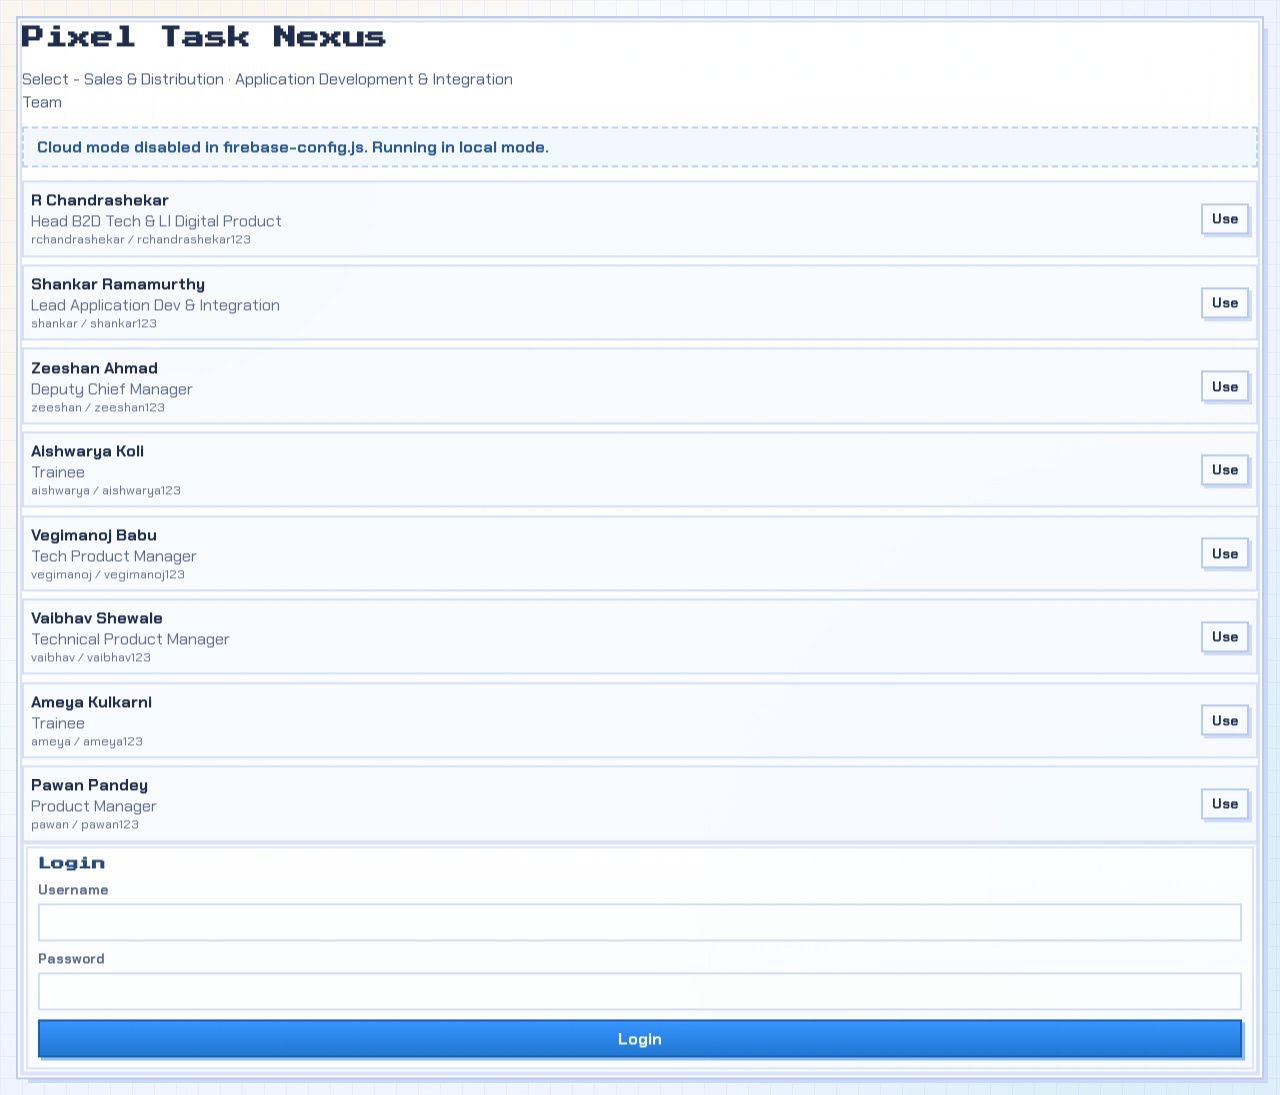
<file: index.html>
<!doctype html>
<html lang="en">

<head>
  <meta charset="UTF-8" />
  <meta http-equiv="refresh" content="0; url=preview.html" />
  <title>Pixel Task Nexus</title>
</head>

<body>
  <p>Redirecting... <a href="preview.html">Click here if not redirected</a></p>
</body>

</html>
</file>
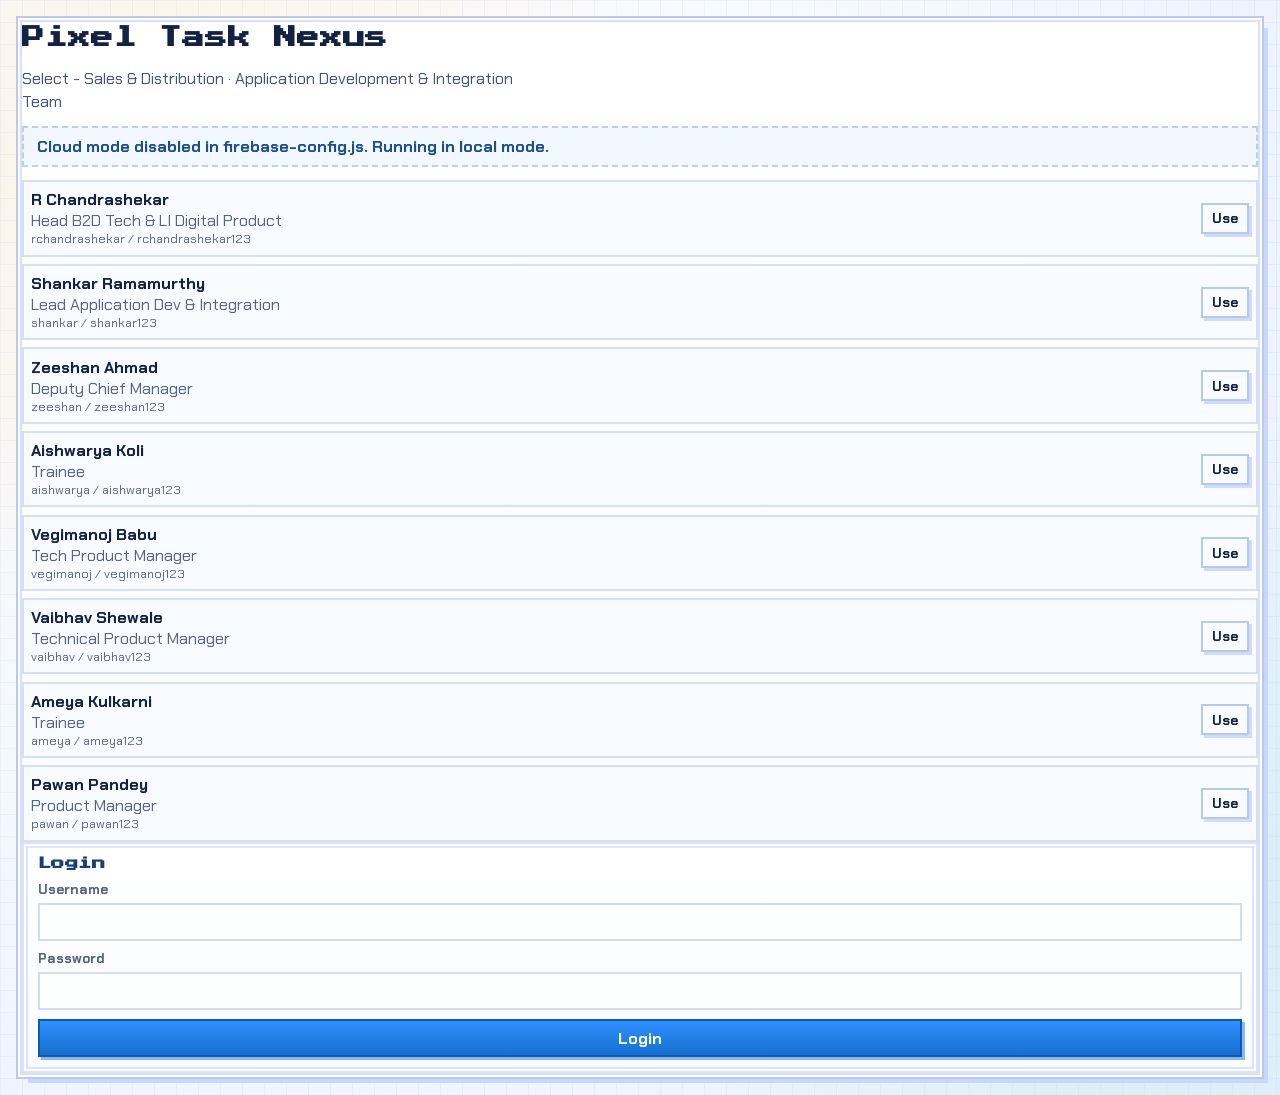
<file: preview.html>
<!doctype html>
<html lang="en">
<head>
  <meta charset="UTF-8"/>
  <meta name="viewport" content="width=device-width, initial-scale=1.0"/>
  <title>Pixel Task Nexus</title>
  <link rel="preconnect" href="https://fonts.googleapis.com"/>
  <link rel="preconnect" href="https://fonts.gstatic.com" crossorigin/>
  <link href="https://fonts.googleapis.com/css2?family=Chakra+Petch:wght@400;500;600;700;800&family=Press+Start+2P&display=swap" rel="stylesheet"/>
  <style>:root {
  --bg: #edf2ff;
  --bg-soft: #f8fbff;
  --bg-panel: #ffffff;
  --ink: #132143;
  --ink-soft: #556186;
  --line: #d6ddf2;
  --accent: #1776d2;
  --accent-deep: #0d4ea8;
  --teal: #1b9687;
  --sun: #d38d1b;
  --rose: #c95467;
  --success: #2e9a65;
  --warning: #d17c14;
  --danger: #c34343;
  --pixel-shadow: 0 0 0 2px #fefefe, 0 0 0 4px #bcc8ec, 8px 8px 0 0 #c9d7fb;
  --pixel-inset: inset 0 0 0 2px #fefefe, inset 0 0 0 4px #dae4ff;
}

* {
  box-sizing: border-box;
}

body {
  margin: 0;
  min-height: 100vh;
  color: var(--ink);
  font-family: "Chakra Petch", sans-serif;
  background:
    linear-gradient(90deg, rgba(180, 200, 240, 0.18) 1px, transparent 1px) 0 0 / 22px 22px,
    linear-gradient(rgba(180, 200, 240, 0.18) 1px, transparent 1px) 0 0 / 22px 22px,
    radial-gradient(circle at 14% 16%, rgba(255, 211, 140, 0.24) 0, rgba(255, 211, 140, 0) 38%),
    radial-gradient(circle at 86% 78%, rgba(135, 220, 201, 0.24) 0, rgba(135, 220, 201, 0) 34%),
    radial-gradient(circle at 25% 20%, #ffffff 0, #f5f9ff 45%, #e8f0ff 100%);
}

.scene-overlay {
  position: fixed;
  inset: 0;
  pointer-events: none;
  z-index: 0;
  overflow: hidden;
}

.orb {
  position: absolute;
  display: block;
  border-radius: 50%;
  filter: blur(2px);
  animation: drift 16s ease-in-out infinite;
}

.orb-a {
  width: 340px;
  height: 340px;
  right: -80px;
  top: -110px;
  background: radial-gradient(circle at 25% 25%, rgba(40, 148, 255, 0.28), rgba(40, 148, 255, 0));
}

.orb-b {
  width: 310px;
  height: 310px;
  left: -90px;
  bottom: -90px;
  background: radial-gradient(circle at 65% 65%, rgba(47, 196, 140, 0.24), rgba(47, 196, 140, 0));
  animation-delay: -4s;
}

.scanline {
  position: absolute;
  inset: 0;
  background: repeating-linear-gradient(
    to bottom,
    rgba(19, 33, 67, 0) 0,
    rgba(19, 33, 67, 0) 4px,
    rgba(19, 33, 67, 0.02) 5px,
    rgba(19, 33, 67, 0) 6px
  );
}

#app {
  position: relative;
  z-index: 1;
  max-width: 1320px;
  margin: 0 auto;
  padding: 1.25rem;
}

h1,
h2,
h3,
h4 {
  margin: 0;
  font-weight: 700;
}

h1,
.panel-title,
.login-title {
  font-family: "Press Start 2P", cursive;
  letter-spacing: 0.04em;
}

p {
  margin: 0;
}

.pixel-panel {
  background: linear-gradient(180deg, #ffffff 0%, #f8fbff 100%);
  border: 2px solid #d6e0fb;
  box-shadow: var(--pixel-shadow);
}

.text-muted {
  color: var(--ink-soft);
}

.screen {
  display: grid;
  gap: 1rem;
}

.app-header {
  display: flex;
  justify-content: space-between;
  align-items: center;
  gap: 1rem;
  padding: 1rem 1.2rem;
  position: sticky;
  top: 0.6rem;
  backdrop-filter: blur(6px);
  z-index: 15;
  background: linear-gradient(90deg, rgba(231, 244, 255, 0.9), rgba(235, 251, 246, 0.9));
}

.header-left {
  display: flex;
  flex-direction: column;
  gap: 0.35rem;
}

.header-title {
  font-size: clamp(0.9rem, 2.6vw, 1.25rem);
}

.header-subtitle {
  color: var(--ink-soft);
  font-size: 0.98rem;
}

.header-right {
  display: flex;
  align-items: center;
  gap: 0.55rem;
  flex-wrap: wrap;
}

.role-chip,
.pill {
  display: inline-flex;
  align-items: center;
  justify-content: center;
  min-height: 30px;
  padding: 0 0.65rem;
  border: 2px solid #d5def8;
  background: #f9fbff;
  font-weight: 700;
  text-transform: uppercase;
  font-size: 0.78rem;
  letter-spacing: 0.03em;
}

.sync-pill {
  border-style: dashed;
}

.sync-pill.online {
  border-color: #9adcb4;
  background: #e9fbf0;
  color: #197042;
}

.sync-pill.local {
  border-color: #cfd9f5;
  background: #f8faff;
  color: #475684;
}

.sync-pill.connecting {
  border-color: #b2d5f7;
  background: #eef7ff;
  color: #175ea6;
}

.sync-pill.error {
  border-color: #f0b4b4;
  background: #fff2f2;
  color: #902d2d;
}

.role-chip.admin {
  border-color: #afcdf8;
  background: #e9f3ff;
  color: #0f4b99;
}

.role-chip.manager {
  border-color: #b7e9d0;
  background: #e7fbf1;
  color: #1f7d4f;
}

.role-chip.member {
  border-color: #d4daf3;
  background: #f5f7ff;
  color: #465079;
}

.stats-grid {
  display: grid;
  grid-template-columns: repeat(6, minmax(0, 1fr));
  gap: 0.9rem;
}

.stat-card {
  padding: 0.95rem;
  display: grid;
  gap: 0.5rem;
  border-top: 4px solid #93b6eb;
}

.stat-card:nth-child(1) {
  border-top-color: #5a96da;
  background: linear-gradient(180deg, #f4f9ff, #ffffff);
}

.stat-card:nth-child(2) {
  border-top-color: #1f9f8f;
  background: linear-gradient(180deg, #f0fcf9, #ffffff);
}

.stat-card:nth-child(3) {
  border-top-color: #d69323;
  background: linear-gradient(180deg, #fff9ef, #ffffff);
}

.stat-card:nth-child(4) {
  border-top-color: #c75c7b;
  background: linear-gradient(180deg, #fff4f8, #ffffff);
}

.stat-clickable {
  cursor: pointer;
  transition: transform 140ms ease, box-shadow 140ms ease, border-color 140ms ease;
}

.stat-clickable:hover {
  transform: translate(-2px, -2px);
  box-shadow: 6px 6px 0 0 #b8caf5;
  border-color: #8aaee8;
}

.stat-clickable:active {
  transform: translate(1px, 1px);
}

.stat-active {
  border-color: #1776d2 !important;
  background: linear-gradient(180deg, #e6f2ff, #f0f7ff) !important;
  box-shadow: 0 0 0 2px #fff, 0 0 0 4px #1776d2, 6px 6px 0 0 #9ec3f0 !important;
}

.stat-active .stat-label {
  color: #0d4ea8;
}

.stat-active .stat-value {
  color: #1776d2;
}

.stat-hint {
  font-size: 0.72rem;
  color: var(--ink-soft);
  font-weight: 600;
  letter-spacing: 0.02em;
}

.stat-active .stat-hint {
  color: #1776d2;
}

.stat-filter-banner {
  display: flex;
  align-items: center;
  gap: 0.6rem;
  padding: 0.5rem 0.9rem;
  border: 2px solid #a8c8f5;
  background: linear-gradient(90deg, #e8f3ff, #f4f9ff);
  color: #1550a0;
  font-size: 0.9rem;
  font-weight: 600;
}

.stat-filter-banner strong {
  color: #0d3d8a;
}

.stat-label {
  text-transform: uppercase;
  letter-spacing: 0.06em;
  color: var(--ink-soft);
  font-weight: 900;
  font-size: 0.78rem;
}

.stat-value {
  font-size: clamp(1.4rem, 4vw, 2rem);
  font-weight: 700;
  line-height: 1;
}

.workspace-grid {
  display: grid;
  grid-template-columns: 2.1fr 1fr;
  gap: 1rem;
  align-items: start;
}

.main-column,
.side-column {
  display: grid;
  gap: 1rem;
}

.panel {
  padding: 1rem;
  display: grid;
  gap: 0.9rem;
  border-left: 6px solid #a9c4f0;
}

.side-column .panel:nth-child(1) {
  border-left-color: #8bc6f2;
}

.side-column .panel:nth-child(2) {
  border-left-color: #9dddc6;
}

.side-column .panel:nth-child(3) {
  border-left-color: #f3ca8e;
}

.panel-title {
  font-size: 0.84rem;
  color: #183e78;
}

.panel-header {
  display: flex;
  align-items: center;
  justify-content: space-between;
  gap: 0.8rem;
}

.panel-subtitle {
  color: var(--ink-soft);
  font-size: 0.92rem;
}

.btn {
  display: inline-flex;
  align-items: center;
  justify-content: center;
  gap: 0.3rem;
  min-height: 36px;
  border: 2px solid #b8c8eb;
  background: #f8fbff;
  color: var(--ink);
  font: inherit;
  font-weight: 700;
  padding: 0.4rem 0.8rem;
  cursor: pointer;
  transition: transform 140ms ease, background 140ms ease, box-shadow 140ms ease;
  box-shadow: 3px 3px 0 0 #cfdbf7;
}

.btn:hover {
  transform: translate(-1px, -1px);
  background: #ecf3ff;
}

.btn:active {
  transform: translate(1px, 1px);
  box-shadow: 1px 1px 0 0 #cfdbf7;
}

.btn.primary {
  background: linear-gradient(180deg, #2f8fff, #1570cf);
  border-color: #0d58b1;
  color: #f7fbff;
  box-shadow: 3px 3px 0 0 #8ab8ec;
}

.btn.primary:hover {
  background: linear-gradient(180deg, #2285f4, #1068c4);
}

.btn.success {
  background: linear-gradient(180deg, #43b77c, #2d9863);
  border-color: #207347;
  color: #f4fff9;
  box-shadow: 3px 3px 0 0 #9edbbb;
}

.btn.warn {
  background: linear-gradient(180deg, #efb241, #d89219);
  border-color: #af6e05;
  color: #fff8ec;
  box-shadow: 3px 3px 0 0 #f0d8aa;
}

.btn.ghost {
  background: #fff;
}

.btn.small {
  min-height: 31px;
  padding: 0.25rem 0.55rem;
  font-size: 0.86rem;
}

.form-grid {
  display: grid;
  grid-template-columns: repeat(2, minmax(0, 1fr));
  gap: 0.75rem;
}

.form-grid .field.full {
  grid-column: 1 / -1;
}

.field {
  display: grid;
  gap: 0.28rem;
}

.field label {
  font-size: 0.84rem;
  color: var(--ink-soft);
  font-weight: 700;
}

input,
select,
textarea {
  width: 100%;
  border: 2px solid #d3dcf2;
  min-height: 38px;
  padding: 0.4rem 0.55rem;
  background: #fdfefe;
  color: var(--ink);
  font: inherit;
}

textarea {
  resize: vertical;
  min-height: 82px;
}

input:focus,
select:focus,
textarea:focus {
  outline: none;
  border-color: #7eace7;
  box-shadow: 0 0 0 3px rgba(23, 118, 210, 0.13);
}

.task-columns {
  display: grid;
  grid-template-columns: repeat(3, minmax(0, 1fr));
  gap: 0.8rem;
}

.column {
  border: 2px solid #d8e0f5;
  background: #f8fbff;
  padding: 0.7rem;
  display: grid;
  gap: 0.6rem;
  min-height: 230px;
  align-content: start;
}

.column:nth-child(1) {
  background: linear-gradient(180deg, #eff7ff, #f8fbff);
}

.column:nth-child(2) {
  background: linear-gradient(180deg, #fff8ee, #fdfefe);
}

.column:nth-child(3) {
  background: linear-gradient(180deg, #f1fbf4, #fdfefe);
}

.column-title {
  display: flex;
  justify-content: space-between;
  align-items: center;
  font-weight: 700;
  color: #1d4c8f;
}

.count-badge {
  min-width: 30px;
  min-height: 30px;
  border: 2px solid #bdd0f7;
  background: #ffffff;
  display: inline-flex;
  align-items: center;
  justify-content: center;
  font-weight: 700;
}

.task-list {
  display: grid;
  gap: 0.55rem;
}

.task-card {
  border: 2px solid #d6def5;
  background: linear-gradient(180deg, #ffffff, #fdfefe);
  padding: 0.6rem;
  display: grid;
  gap: 0.45rem;
  box-shadow: 3px 3px 0 0 #e2e9ff;
  animation: riseIn 300ms ease;
}

.task-card.task-pinned {
  border-color: #9bbce9;
  box-shadow: 3px 3px 0 0 #d8e6ff;
}

.task-card.task-overdue {
  border-color: #e8a7b3;
  box-shadow: 3px 3px 0 0 #f7dce3;
}

.task-head {
  display: flex;
  justify-content: space-between;
  gap: 0.5rem;
  align-items: flex-start;
}

.task-title {
  font-size: 1rem;
  font-weight: 700;
  line-height: 1.2;
}

.meta-row {
  display: flex;
  flex-wrap: wrap;
  gap: 0.35rem;
}

.priority-pill,
.status-pill,
.dependency-pill {
  border: 2px solid #d6dff6;
  padding: 0.14rem 0.42rem;
  font-size: 0.75rem;
  font-weight: 700;
  text-transform: uppercase;
}

.scope-pill {
  border: 2px solid #d5dff5;
  padding: 0.14rem 0.42rem;
  font-size: 0.75rem;
  font-weight: 700;
  text-transform: uppercase;
}

.involvement-pill {
  border-color: #f2d08d;
  color: #8c560f;
  background: #fff8e9;
}

.dependency-none {
  border-color: #ccd8f3;
  color: #4a5a84;
  background: #f4f7ff;
}

.dependency-low {
  border-color: #b9e9d6;
  color: #186f4c;
  background: #effdf5;
}

.dependency-medium {
  border-color: #f6ddaf;
  color: #81530f;
  background: #fff8ea;
}

.dependency-high {
  border-color: #efb3bb;
  color: #8f2838;
  background: #fff3f5;
}

.scope-none {
  border-color: #d5ddf4;
  color: #4b5984;
  background: #f3f6ff;
}

.scope-team {
  border-color: #b8d2f5;
  color: #1a5b9e;
  background: #eef6ff;
}

.scope-external {
  border-color: #efbcc7;
  color: #93314a;
  background: #fff3f7;
}

.priority-high {
  border-color: #f4c9c9;
  color: #9d2e2e;
  background: #fff4f4;
}

.priority-medium {
  border-color: #f7e2bf;
  color: #8b590f;
  background: #fff9ef;
}

.priority-low {
  border-color: #c9f0dd;
  color: #1a7a4a;
  background: #f0fff6;
}

.status-bucket {
  background: #edf4ff;
  border-color: #c4dbff;
  color: #1856a0;
}

.status-in_progress {
  background: #eef8ff;
  border-color: #bbdbff;
  color: #1766be;
}

.status-blocked {
  background: #fff6ec;
  border-color: #ffd9a3;
  color: #9b610b;
}

.status-done {
  background: #f1fff4;
  border-color: #bbe9c8;
  color: #177448;
}

.status-overdue {
  background: #fff2f5;
  border-color: #f2b7c4;
  color: #9a2f49;
}

.task-description {
  color: var(--ink-soft);
  line-height: 1.45;
  font-size: 0.94rem;
}

.task-ref-link {
  color: #0f63b8;
  text-decoration: underline;
  font-weight: 700;
  overflow-wrap: anywhere;
}

.task-footer {
  display: flex;
  align-items: center;
  justify-content: space-between;
  gap: 0.45rem;
  flex-wrap: wrap;
  border-top: 1px dashed #dce5fb;
  padding-top: 0.45rem;
}

.halt-note {
  border: 2px dashed #f0c98b;
  background: #fff9ef;
  color: #8b5a10;
  padding: 0.35rem 0.5rem;
  font-weight: 700;
  font-size: 0.84rem;
}

.halt-note-inline {
  font-size: 0.84rem;
}

.task-actions {
  display: flex;
  flex-wrap: wrap;
  gap: 0.35rem;
}

.bucket-grid {
  display: grid;
  grid-template-columns: repeat(2, minmax(0, 1fr));
  gap: 0.65rem;
}

.inbox-list,
.activity-list,
.user-list,
.comments {
  display: grid;
  gap: 0.55rem;
}

.notice,
.activity-item,
.user-row,
.comment-row {
  border: 2px solid #d6def4;
  background: #fdfefe;
  padding: 0.55rem;
  box-shadow: 2px 2px 0 0 #e4e9fb;
}

.involvement-row {
  border-left: 5px solid #ebcc93;
  background: linear-gradient(180deg, #fffdf7, #ffffff);
}

.involvement-work {
  color: #34466e;
}

.notice.unread {
  border-color: #9cc0f5;
  background: #eef5ff;
}

.notice-head,
.row-top {
  display: flex;
  align-items: center;
  justify-content: space-between;
  gap: 0.5rem;
  flex-wrap: wrap;
}

.activity-item {
  color: #34446f;
  font-size: 0.94rem;
}

.empty-state {
  border: 2px dashed #ccd9f7;
  background: #f8fbff;
  padding: 0.85rem;
  color: #5f6e97;
  text-align: center;
}

.flash {
  border: 2px solid #9ad0f4;
  background: #eef7ff;
  color: #14528e;
  padding: 0.5rem 0.8rem;
  font-weight: 700;
  animation: riseIn 240ms ease;
}

.flash.error {
  border-color: #f0b5b5;
  background: #fff4f4;
  color: #8d2323;
}

.flash.success {
  border-color: #b8e4c9;
  background: #effcf4;
  color: #175f39;
}

.sync-banner {
  border: 2px dashed #bccff0;
  background: #f2f8ff;
  color: #1f4f88;
  padding: 0.5rem 0.8rem;
  font-weight: 700;
}

.sync-banner.error {
  border-color: #edbbbb;
  background: #fff3f3;
  color: #8d2626;
}

.modal-backdrop {
  position: fixed;
  inset: 0;
  background: rgba(9, 22, 46, 0.4);
  display: grid;
  place-items: center;
  z-index: 40;
  padding: 1rem;
}

.modal {
  width: min(760px, 100%);
  max-height: calc(100vh - 2rem);
  overflow: auto;
  background: linear-gradient(180deg, #ffffff, #f8fbff);
  border: 2px solid #d6def4;
  box-shadow: 0 0 0 4px #fff, 0 0 0 8px #bdcbec, 12px 12px 0 0 #9ab1e2;
  padding: 1rem;
  display: grid;
  gap: 0.8rem;
  animation: floatUp 220ms ease;
}



  min-height: calc(100vh - 2.5rem);
  display: grid;
  place-items: center;
}

.login-panel {
  width: min(980px, 100%);
  padding: 1.1rem;
  display: grid;
  grid-template-columns: 1.1fr 1fr;
  gap: 1rem;
}

.login-left {
  display: grid;
  gap: 0.8rem;
  align-content: start;
}

.login-title {
  font-size: clamp(1.05rem, 2.8vw, 1.4rem);
  line-height: 1.45;
}

.login-subtitle {
  color: #3f517f;
  max-width: 52ch;
  line-height: 1.45;
}

.credential-grid {
  display: grid;
  gap: 0.45rem;
}

.credential-row {
  border: 2px solid #d5dff6;
  background: #f8fbff;
  padding: 0.45rem;
  display: flex;
  justify-content: space-between;
  align-items: center;
  gap: 0.45rem;
  flex-wrap: wrap;
}

.login-right {
  border: 2px solid #dbe3f7;
  background: linear-gradient(180deg, #ffffff, #f8fbff);
  padding: 0.85rem;
  display: grid;
  gap: 0.7rem;
  align-content: start;
  box-shadow: var(--pixel-inset);
}

.login-form {
  display: grid;
  gap: 0.6rem;
}

.login-error {
  border: 2px solid #f2b7b7;
  background: #fff3f3;
  color: #8f2a2a;
  padding: 0.45rem 0.55rem;
  font-size: 0.9rem;
}

.footer-note {
  color: #607096;
  font-size: 0.9rem;
}

.inline-form {
  display: grid;
  gap: 0.5rem;
}

.inline-actions {
  display: flex;
  flex-wrap: wrap;
  gap: 0.4rem;
}

.checkbox-row {
  display: inline-flex;
  align-items: center;
  gap: 0.35rem;
  border: 2px solid #d4def4;
  background: #f8fbff;
  padding: 0.25rem 0.5rem;
  font-weight: 700;
  color: #374971;
}

.split {
  display: grid;
  grid-template-columns: 1fr auto;
  gap: 0.45rem;
}

.split-even {
  grid-template-columns: repeat(2, minmax(0, 1fr));
}

.form-centered {
  width: min(960px, calc(100% - 1.5rem));
  margin-inline: auto;
  justify-self: center;
  transform: translateX(-2px);
}

.animate-rise {
  animation: riseIn 320ms ease;
}

@keyframes riseIn {
  0% {
    opacity: 0;
    transform: translateY(8px);
  }
  100% {
    opacity: 1;
    transform: translateY(0);
  }
}

@keyframes floatUp {
  0% {
    opacity: 0;
    transform: translateY(12px) scale(0.98);
  }
  100% {
    opacity: 1;
    transform: translateY(0) scale(1);
  }
}

@keyframes drift {
  0%,
  100% {
    transform: translate(0, 0) scale(1);
  }
  50% {
    transform: translate(16px, -18px) scale(1.04);
  }
}

@media (max-width: 1100px) {
  .stats-grid {
    grid-template-columns: repeat(3, minmax(0, 1fr));
  }

  .workspace-grid {
    grid-template-columns: 1fr;
  }

  .bucket-grid {
    grid-template-columns: 1fr;
  }
}

@media (max-width: 900px) {
  .task-columns {
    grid-template-columns: 1fr;
  }

  .login-panel {
    grid-template-columns: 1fr;
  }
}

@media (max-width: 640px) {
  #app {
    padding: 0.8rem;
  }

  .app-header {
    position: static;
  }

  .stats-grid {
    grid-template-columns: repeat(2, minmax(0, 1fr));
  }

  .form-grid {
    grid-template-columns: 1fr;
  }

  .header-right {
    justify-content: flex-start;
  }

  .btn {
    width: 100%;
  }

  .split {
    grid-template-columns: 1fr;
  }

  .split-even {
    grid-template-columns: 1fr;
  }
}
</style>
</head>
<body>
  <div id="app"></div>
  <script type="module">const cloudSyncEnabled = false;
const firebaseConfig = { apiKey: "", authDomain: "", projectId: "", storageBucket: "", messagingSenderId: "", appId: "" };

const STORAGE_KEY = "pixelTaskNexus::state";
const SESSION_KEY = "pixelTaskNexus::session";
const FLASH_TIMEOUT_MS = 2800;
const CLOUD_COLLECTION = "pixel_task_nexus";
const CLOUD_DOCUMENT = "workspace_main";

const appRoot = document.getElementById("app");

const STATUS_META = {
  bucket: { label: "Bucket", className: "status-bucket" },
  in_progress: { label: "In Progress", className: "status-in_progress" },
  blocked: { label: "Halted", className: "status-blocked" },
  done: { label: "Done", className: "status-done" },
};

const PRIORITY_META = {
  low: { label: "Low", className: "priority-low" },
  medium: { label: "Medium", className: "priority-medium" },
  high: { label: "High", className: "priority-high" },
};

const DEPENDENCY_META = {
  none: { label: "None", className: "dependency-none" },
  low: { label: "Low", className: "dependency-low" },
  medium: { label: "Medium", className: "dependency-medium" },
  high: { label: "High", className: "dependency-high" },
};

const DEPENDENCY_SCOPE_META = {
  none: { label: "None", className: "scope-none" },
  team: { label: "Internal Team", className: "scope-team" },
  external: { label: "External Team/Company", className: "scope-external" },
};

const BOARD_STATUSES = ["in_progress", "blocked", "done"];

const uiState = {
  selectedTaskId: null,
  loginError: "",
  flash: null,
  syncStatus: "local",
  syncMessage: "Local mode active. Configure Firebase to enable cross-device realtime sync.",
  statFilter: null, // null | "all" | "completed" | "my_active" | "unread_nudges"
};

const cloudState = {
  enabled: false,
  ready: false,
  docRef: null,
  setDocFn: null,
  unsubscribe: null,
  writeQueue: Promise.resolve(),
};

let flashTimerId = null;
let state = loadState();

appRoot.addEventListener("click", handleClick);
appRoot.addEventListener("submit", handleSubmit);
window.addEventListener("keydown", (event) => {
  if (event.key === "Escape" && uiState.selectedTaskId) {
    uiState.selectedTaskId = null;
    render();
  }
});
window.addEventListener("beforeunload", () => {
  if (cloudState.unsubscribe) {
    cloudState.unsubscribe();
  }
});

render();
void initCloudSync();

function createSeedState() {
  const now = new Date();
  const iso = now.toISOString();
  const users = [
    {
      id: "u-rchan",
      name: "R Chandrashekar",
      username: "rchandrashekar",
      password: "rchandrashekar123",
      role: "admin",
    },
    {
      id: "u-shankar",
      name: "Shankar Ramamurthy",
      username: "shankar",
      password: "shankar123",
      role: "manager",
    },
    {
      id: "u-zeeshan",
      name: "Zeeshan Ahmad",
      username: "zeeshan",
      password: "zeeshan123",
      role: "member",
    },
    {
      id: "u-aishwarya",
      name: "Aishwarya Koli",
      username: "aishwarya",
      password: "aishwarya123",
      role: "member",
    },
    {
      id: "u-vegimanoj",
      name: "Vegimanoj Babu",
      username: "vegimanoj",
      password: "vegimanoj123",
      role: "member",
    },
    {
      id: "u-vaibhav",
      name: "Vaibhav Shewale",
      username: "vaibhav",
      password: "vaibhav123",
      role: "member",
    },
    {
      id: "u-ameya",
      name: "Ameya Kulkarni",
      username: "ameya",
      password: "ameya123",
      role: "member",
    },
    {
      id: "u-pawan",
      name: "Pawan Pandey",
      username: "pawan",
      password: "pawan123",
      role: "member",
    },
  ];

  const taskA = {
    id: "t-api-integration",
    title: "B2D API Integration for Sales Module",
    description: "Integrate the B2D Tech API with the Select Sales & Distribution module. Ensure all endpoints are tested and documented.",
    priority: "high",
    status: "in_progress",
    createdBy: "u-shankar",
    assignedTo: "u-vaibhav",
    dependencyFactor: "high",
    dependencyScope: "team",
    dependentOn: "u-shankar",
    externalDependencyName: "",
    dependencyNotes: "Needs lead approval on API contract before final integration push.",
    label: "Integration",
    involvement: [
      {
        id: "i-a-1",
        userId: "u-vaibhav",
        stars: 4,
        workSummary: "Leading the API integration design and implementation.",
        updatedAt: pastHours(3),
      },
      {
        id: "i-a-2",
        userId: "u-vaibhav",
        stars: 3,
        workSummary: "Developing endpoint handlers and writing unit tests.",
        updatedAt: pastHours(4),
      },
      {
        id: "i-a-3",
        userId: "u-shankar",
        stars: 2,
        workSummary: "Reviewing API contract and unblocking team queries.",
        updatedAt: pastHours(5),
      },
    ],
    dueDate: dateOffset(4),
    internalEstimate: estimateFromDetails("high", "api integration sales module"),
    comments: [
      {
        id: "c-a-1",
        userId: "u-vaibhav",
        body: "Auth token refresh logic is ready. Awaiting review from Vaibhav.",
        createdAt: pastHours(6),
      },
    ],
    history: [
      {
        id: "h-a-1",
        actorId: "u-shankar",
        message: "Task created and assigned to Vaibhav.",
        createdAt: pastHours(20),
      },
      {
        id: "h-a-2",
        actorId: "u-vaibhav",
        message: "Started work on integration layer.",
        createdAt: pastHours(10),
      },
    ],
    createdAt: pastHours(20),
    updatedAt: pastHours(3),
  };

  const taskB = {
    id: "t-product-roadmap",
    title: "Q2 Product Roadmap Review",
    description: "Consolidate inputs from all product managers and prepare the Q2 roadmap presentation for the Head of Digital.",
    priority: "high",
    status: "in_progress",
    createdBy: "u-shankar",
    assignedTo: "u-vegimanoj",
    dependencyFactor: "medium",
    dependencyScope: "team",
    dependentOn: "u-pawan",
    externalDependencyName: "",
    dependencyNotes: "Waiting on Pawan to submit the PM roadmap inputs before consolidation.",
    label: "Product",
    involvement: [
      {
        id: "i-b-1",
        userId: "u-vegimanoj",
        stars: 4,
        workSummary: "Driving the roadmap consolidation and deck preparation.",
        updatedAt: pastHours(2),
      },
      {
        id: "i-b-2",
        userId: "u-pawan",
        stars: 3,
        workSummary: "Compiling PM input and feature priority list.",
        updatedAt: pastHours(3),
      },
    ],
    dueDate: dateOffset(5),
    internalEstimate: estimateFromDetails("high", "q2 product roadmap review"),
    comments: [
      {
        id: "c-b-1",
        userId: "u-vegimanoj",
        body: "Draft deck is ready. Pawan, please send your section by EOD.",
        createdAt: pastHours(4),
      },
    ],
    history: [
      {
        id: "h-b-1",
        actorId: "u-shankar",
        message: "Task created and assigned to Vegimanoj.",
        createdAt: pastHours(16),
      },
    ],
    createdAt: pastHours(16),
    updatedAt: pastHours(2),
  };

  const taskC = {
    id: "t-compliance-api",
    title: "External Compliance API Validation",
    description: "Validate the LI Digital Product API responses against external compliance standards. Document any deviations for sign-off.",
    priority: "medium",
    status: "blocked",
    createdBy: "u-shankar",
    assignedTo: "u-zeeshan",
    dependencyFactor: "high",
    dependencyScope: "external",
    dependentOn: null,
    externalDependencyName: "LI Digital Compliance Team",
    dependencyNotes: "Blocked on receiving updated compliance checklist from LI Digital.",
    label: "Compliance",
    involvement: [
      {
        id: "i-c-1",
        userId: "u-zeeshan",
        stars: 3,
        workSummary: "Managing compliance validation process and liaising with external team.",
        updatedAt: pastHours(2),
      },
      {
        id: "i-c-2",
        userId: "u-shankar",
        stars: 2,
        workSummary: "Escalating to LI Digital for checklist delivery.",
        updatedAt: pastHours(4),
      },
    ],
    dueDate: dateOffset(6),
    internalEstimate: estimateFromDetails("medium", "compliance api validation"),
    comments: [
      {
        id: "c-c-1",
        userId: "u-zeeshan",
        body: "Sent a follow-up to LI Digital yesterday. Awaiting response.",
        createdAt: pastHours(8),
      },
    ],
    history: [
      {
        id: "h-c-1",
        actorId: "u-shankar",
        message: "Task halted pending external compliance checklist.",
        createdAt: pastHours(8),
      },
    ],
    createdAt: pastHours(24),
    updatedAt: pastHours(4),
  };

  const taskD = {
    id: "t-trainee-onboarding",
    title: "Trainee Onboarding & Dev Environment Setup",
    description: "Set up development environments, access permissions, and onboarding guides for new trainees joining the team.",
    priority: "medium",
    status: "done",
    createdBy: "u-shankar",
    assignedTo: "u-aishwarya",
    dependencyFactor: "low",
    dependencyScope: "team",
    dependentOn: "u-zeeshan",
    externalDependencyName: "",
    dependencyNotes: "Zeeshan to provide system access approvals.",
    label: "Onboarding",
    involvement: [
      {
        id: "i-d-1",
        userId: "u-aishwarya",
        stars: 4,
        workSummary: "Completed all onboarding steps and environment setup for both trainees.",
        updatedAt: pastHours(2),
      },
      {
        id: "i-d-2",
        userId: "u-ameya",
        stars: 2,
        workSummary: "Assisted with documentation and setup validation.",
        updatedAt: pastHours(3),
      },
      {
        id: "i-d-3",
        userId: "u-zeeshan",
        stars: 2,
        workSummary: "Provided access approvals and system credentials.",
        updatedAt: pastHours(4),
      },
    ],
    dueDate: dateOffset(-1),
    internalEstimate: estimateFromDetails("medium", "trainee onboarding setup"),
    comments: [
      {
        id: "c-d-1",
        userId: "u-shankar",
        body: "Great work. Both trainees are set up and ready to contribute.",
        createdAt: pastHours(2),
      },
    ],
    history: [
      {
        id: "h-d-1",
        actorId: "u-aishwarya",
        message: "Task completed. All trainees onboarded successfully.",
        createdAt: pastHours(2),
      },
    ],
    createdAt: pastHours(30),
    updatedAt: pastHours(2),
  };

  const taskE = {
    id: "t-sprint-planning",
    title: "Sprint Planning for Application Integration",
    description: "Plan the next sprint for the application integration team. Break down epics into tasks, estimate effort, and assign ownership.",
    priority: "medium",
    status: "bucket",
    createdBy: "u-shankar",
    assignedTo: null,
    dependencyFactor: "none",
    dependencyScope: "none",
    dependentOn: null,
    externalDependencyName: "",
    dependencyNotes: "",
    label: "Planning",
    involvement: [],
    dueDate: dateOffset(2),
    internalEstimate: estimateFromDetails("medium", "sprint planning application integration"),
    comments: [],
    history: [
      {
        id: "h-e-1",
        actorId: "u-shankar",
        message: "Task added to bucket for team to pick up.",
        createdAt: iso,
      },
    ],
    createdAt: iso,
    updatedAt: iso,
  };

  return {
    version: 8,
    users,
    tasks: [taskA, taskB, taskC, taskD, taskE],
    nudges: [
      {
        id: "n-1",
        taskId: "t-compliance-api",
        fromUserId: "u-shankar",
        toUserId: "u-zeeshan",
        message: "Please share the latest status on the LI Digital response before standup.",
        createdAt: pastHours(1),
        readAt: null,
      },
      {
        id: "n-2",
        taskId: "t-product-roadmap",
        fromUserId: "u-shankar",
        toUserId: "u-pawan",
        message: "Roadmap inputs are due today. Please send your section to Vegimanoj.",
        createdAt: pastHours(2),
        readAt: null,
      },
    ],
  };
}

function loadState() {
  const raw = localStorage.getItem(STORAGE_KEY);
  if (!raw) {
    const seed = createSeedState();
    persistLocalState(seed);
    return seed;
  }

  try {
    const parsed = JSON.parse(raw);
    // Force reseed if data is from an older schema version
    if (!parsed.version || parsed.version < 8) {
      const seed = createSeedState();
      persistLocalState(seed);
      return seed;
    }
    const normalized = sanitizeState(parsed);
    if (!normalized) {
      throw new Error("Invalid state");
    }
    return normalized;
  } catch {
    const seed = createSeedState();
    persistLocalState(seed);
    return seed;
  }
}

function sanitizeState(input) {
  if (!input || !Array.isArray(input.users) || !Array.isArray(input.tasks) || !Array.isArray(input.nudges)) {
    return null;
  }

  const users = input.users
    .filter((user) => user && typeof user.id === "string" && typeof user.username === "string")
    .map((user) => ({
      id: String(user.id),
      name: String(user.name || "Unknown User"),
      username: String(user.username || ""),
      password: String(user.password || ""),
      role: ["admin", "manager", "member"].includes(user.role) ? user.role : "member",
    }));
  const userIdSet = new Set(users.map((user) => user.id));

  const tasks = input.tasks
    .filter((task) => task && typeof task.id === "string")
    .map((task) => {
      const dependencyFactor = normalizeDependencyFactor(task.dependencyFactor);
      let dependencyScope = normalizeDependencyScope(task.dependencyScope);
      const dependentOn = task.dependentOn && userIdSet.has(String(task.dependentOn)) ? String(task.dependentOn) : null;
      const externalDependencyName = normalizeExternalDependencyName(task.externalDependencyName || "");
      const label = String(task.label || "").trim().slice(0, 28);
      const involvementByUser = new Map();
      if (Array.isArray(task.involvement)) {
        task.involvement.forEach((entry) => {
          if (!entry) return;
          const userId = String(entry.userId || "");
          if (!userIdSet.has(userId)) return;
          const stars = normalizeInvolvementStars(entry.stars);
          const workSummary = String(entry.workSummary || entry.work || "").trim().slice(0, 180);
          if (!workSummary) return;
          const updatedAt = String(entry.updatedAt || new Date().toISOString());
          const nextEntry = {
            id: typeof entry.id === "string" ? String(entry.id) : `involvement-${task.id}-${userId}`,
            userId,
            stars,
            workSummary,
            updatedAt,
          };
          const previous = involvementByUser.get(userId);
          const nextTime = Number.isFinite(new Date(updatedAt).getTime()) ? new Date(updatedAt).getTime() : 0;
          const previousTime =
            previous && Number.isFinite(new Date(previous.updatedAt).getTime()) ? new Date(previous.updatedAt).getTime() : 0;
          if (!previous || nextTime >= previousTime) {
            involvementByUser.set(userId, nextEntry);
          }
        });
      }
      const involvement = [...involvementByUser.values()];

      if (dependencyFactor !== "none" && dependencyScope === "none") {
        if (dependentOn) {
          dependencyScope = "team";
        } else if (externalDependencyName) {
          dependencyScope = "external";
        }
      }

      const resolvedDependentOn = dependencyFactor === "none" ? null : dependentOn;
      const resolvedExternalDependencyName = dependencyFactor === "none" ? "" : externalDependencyName;
      const resolvedDependencyScope = dependencyFactor === "none" ? "none" : dependencyScope;

      return {
        id: String(task.id),
        title: String(task.title || "Untitled Task"),
        description: String(task.description || ""),
        priority: PRIORITY_META[task.priority] ? task.priority : "medium",
        status: STATUS_META[task.status] ? task.status : "bucket",
        createdBy: task.createdBy ? String(task.createdBy) : "",
        assignedTo: task.assignedTo ? String(task.assignedTo) : null,
        dependencyFactor,
        dependencyScope: resolvedDependencyScope,
        dependentOn: resolvedDependentOn,
        externalDependencyName: resolvedExternalDependencyName,
        dependencyNotes: String(task.dependencyNotes || ""),
        label,
        referenceLink: normalizeAttachmentUrl(task.referenceLink || ""),
        involvement,
        dueDate: task.dueDate ? String(task.dueDate) : null,
        internalEstimate:
          task.internalEstimate && typeof task.internalEstimate === "object"
            ? {
                optimisticHours: Number(task.internalEstimate.optimisticHours || 1),
                expectedHours: Number(task.internalEstimate.expectedHours || 1),
                pessimisticHours: Number(task.internalEstimate.pessimisticHours || 1),
              }
            : estimateFromDetails(task.priority, task.description),
        comments: Array.isArray(task.comments)
          ? task.comments
              .filter((comment) => comment && typeof comment.id === "string")
              .map((comment) => ({
                id: String(comment.id),
                userId: String(comment.userId || ""),
                body: String(comment.body || ""),
                createdAt: String(comment.createdAt || new Date().toISOString()),
              }))
          : [],
        history: Array.isArray(task.history)
          ? task.history
              .filter((entry) => entry && typeof entry.id === "string")
              .map((entry) => ({
                id: String(entry.id),
                actorId: String(entry.actorId || ""),
                message: String(entry.message || ""),
                createdAt: String(entry.createdAt || new Date().toISOString()),
              }))
          : [],
        createdAt: String(task.createdAt || new Date().toISOString()),
        updatedAt: String(task.updatedAt || task.createdAt || new Date().toISOString()),
      };
    });

  const nudges = input.nudges
    .filter((nudge) => nudge && typeof nudge.id === "string")
    .map((nudge) => ({
      id: String(nudge.id),
      taskId: String(nudge.taskId || ""),
      fromUserId: String(nudge.fromUserId || ""),
      toUserId: String(nudge.toUserId || ""),
      message: String(nudge.message || ""),
      createdAt: String(nudge.createdAt || new Date().toISOString()),
      readAt: nudge.readAt ? String(nudge.readAt) : null,
    }));

  return {
    version: Number(input.version || 0),
    users,
    tasks,
    nudges,
  };
}

function cloneState(value) {
  return JSON.parse(JSON.stringify(value));
}

function persistLocalState(nextState) {
  localStorage.setItem(STORAGE_KEY, JSON.stringify(nextState));
}

function saveState(options = {}) {
  persistLocalState(state);
  if (options.localOnly) {
    return;
  }
  queueCloudWrite(state);
}

function queueCloudWrite(nextState) {
  if (!cloudState.enabled || !cloudState.ready || !cloudState.docRef || !cloudState.setDocFn) {
    return;
  }

  const payload = {
    ...cloneState(nextState),
    updatedAt: new Date().toISOString(),
  };

  cloudState.writeQueue = cloudState.writeQueue
    .then(() => cloudState.setDocFn(cloudState.docRef, payload))
    .catch((error) => {
      console.error("Cloud write failed", error);
      uiState.syncStatus = "error";
      uiState.syncMessage = "Cloud write failed. App remains usable with local cache.";
      render();
    });
}

async function initCloudSync() {
  if (!cloudSyncEnabled) {
    uiState.syncStatus = "local";
    uiState.syncMessage = "Cloud mode disabled in firebase-config.js. Running in local mode.";
    render();
    return;
  }

  if (!isFirebaseConfigured(firebaseConfig)) {
    uiState.syncStatus = "local";
    uiState.syncMessage = "Firebase config is incomplete. Fill firebase-config.js to enable realtime sync.";
    render();
    return;
  }

  uiState.syncStatus = "connecting";
  uiState.syncMessage = "Connecting to cloud workspace...";
  render();

  try {
    const [{ initializeApp }, firestoreModule] = await Promise.all([
      import("https://www.gstatic.com/firebasejs/10.14.1/firebase-app.js"),
      import("https://www.gstatic.com/firebasejs/10.14.1/firebase-firestore.js"),
    ]);

    const { doc, getDoc, getFirestore, onSnapshot, setDoc } = firestoreModule;
    const firebaseApp = initializeApp(firebaseConfig);
    const firestore = getFirestore(firebaseApp);

    cloudState.enabled = true;
    cloudState.docRef = doc(firestore, CLOUD_COLLECTION, CLOUD_DOCUMENT);
    cloudState.setDocFn = setDoc;

    const existing = await getDoc(cloudState.docRef);
    if (!existing.exists()) {
      await setDoc(cloudState.docRef, {
        ...cloneState(state),
        updatedAt: new Date().toISOString(),
      });
    } else {
      const remote = sanitizeState(existing.data());
      if (remote) {
        state = remote;
        ensureSessionStillValid();
        saveState({ localOnly: true });
      }
    }

    cloudState.unsubscribe = onSnapshot(
      cloudState.docRef,
      (snapshot) => {
        if (!snapshot.exists()) return;
        const incoming = sanitizeState(snapshot.data());
        if (!incoming) return;
        state = incoming;
        ensureSessionStillValid();
        saveState({ localOnly: true });
        cloudState.ready = true;
        uiState.syncStatus = "online";
        uiState.syncMessage = "Realtime sync active across devices.";
        render();
      },
      (error) => {
        console.error("Cloud listener error", error);
        cloudState.ready = false;
        uiState.syncStatus = "error";
        uiState.syncMessage = "Cloud sync listener disconnected. Local mode remains available.";
        render();
      }
    );

    cloudState.ready = true;
    uiState.syncStatus = "online";
    uiState.syncMessage = "Realtime sync active across devices.";
    setFlash("Cloud sync connected.", "success");
    render();
  } catch (error) {
    console.error("Cloud sync initialization failed", error);
    cloudState.enabled = false;
    cloudState.ready = false;
    uiState.syncStatus = "error";
    uiState.syncMessage = "Cloud sync setup failed. Running with local data only.";
    setFlash("Cloud connection failed. Switched to local mode.", "error");
    render();
  }
}

function isFirebaseConfigured(config) {
  if (!config || typeof config !== "object") return false;
  const required = ["apiKey", "authDomain", "projectId", "appId"];
  return required.every((key) => typeof config[key] === "string" && config[key].trim().length > 0);
}

function ensureSessionStillValid() {
  const sessionId = localStorage.getItem(SESSION_KEY);
  if (!sessionId) return;
  const exists = state.users.some((candidate) => candidate.id === sessionId);
  if (exists) return;
  setCurrentUser("");
  uiState.selectedTaskId = null;
  uiState.loginError = "Your account no longer exists in this workspace.";
}

function getCurrentUser() {
  const userId = localStorage.getItem(SESSION_KEY);
  if (!userId) return null;
  return state.users.find((user) => user.id === userId) || null;
}

function setCurrentUser(userId) {
  if (!userId) {
    localStorage.removeItem(SESSION_KEY);
    return;
  }
  localStorage.setItem(SESSION_KEY, userId);
}

function render() {
  const user = getCurrentUser();
  if (!user) {
    appRoot.innerHTML = renderLogin();
    return;
  }

  const visibleTasks = getVisibleTasks();
  const bucketTasks = visibleTasks.filter((task) => task.status === "bucket");
  const board = {
    in_progress: visibleTasks.filter((task) => task.status === "in_progress"),
    blocked: visibleTasks.filter((task) => task.status === "blocked"),
    done: visibleTasks.filter((task) => task.status === "done"),
  };

  const unreadNudges = state.nudges.filter((nudge) => nudge.toUserId === user.id && !nudge.readAt).length;
  const myOpenTasks = state.tasks.filter(
    (task) => task.assignedTo === user.id && task.status !== "done" && task.status !== "bucket"
  ).length;
  const completedCount = visibleTasks.filter((task) => task.status === "done").length;

  appRoot.innerHTML = `
    <div class="screen">
      <header class="app-header pixel-panel animate-rise">
        <div class="header-left">
          <h1 class="header-title">Pixel Task Nexus</h1>
          <p class="header-subtitle">Shared task board with manager nudges, collaboration threads, and admin controls.</p>
        </div>
        <div class="header-right">
          ${renderSyncBadge()}
          <span class="role-chip ${escapeHtml(user.role)}">${escapeHtml(user.name)} · ${escapeHtml(user.role)}</span>
          ${uiState.syncStatus === "online" ? "" : '<button class="btn small" data-action="reset-data" type="button">Reset Demo Data</button>'}
          <button class="btn small" data-action="logout" type="button">Logout</button>
        </div>
      </header>

      ${renderFlash()}
      ${renderSyncBanner()}

      <section class="stats-grid">
        <article class="stat-card pixel-panel stat-clickable ${uiState.statFilter === "all" ? "stat-active" : ""}" data-action="stat-filter" data-filter="all" role="button" tabindex="0">
          <span class="stat-label">All Tasks</span>
          <span class="stat-value">${state.tasks.length}</span>
          ${uiState.statFilter === "all" ? '<span class="stat-hint">Showing all tasks ✕</span>' : '<span class="stat-hint">Click to filter</span>'}
        </article>
        <article class="stat-card pixel-panel stat-clickable ${uiState.statFilter === "completed" ? "stat-active" : ""}" data-action="stat-filter" data-filter="completed" role="button" tabindex="0">
          <span class="stat-label">Completed Tasks</span>
          <span class="stat-value">${state.tasks.filter((t) => t.status === "done").length}</span>
          ${uiState.statFilter === "completed" ? '<span class="stat-hint">Showing completed ✕</span>' : '<span class="stat-hint">Click to filter</span>'}
        </article>
        <article class="stat-card pixel-panel stat-clickable ${uiState.statFilter === "my_active" ? "stat-active" : ""}" data-action="stat-filter" data-filter="my_active" role="button" tabindex="0">
          <span class="stat-label">My Active</span>
          <span class="stat-value">${state.tasks.filter((t) => t.assignedTo === user.id && t.status !== "done" && t.status !== "bucket").length}</span>
          ${uiState.statFilter === "my_active" ? '<span class="stat-hint">Showing my active ✕</span>' : '<span class="stat-hint">Click to filter</span>'}
        </article>
        <article class="stat-card pixel-panel stat-clickable ${uiState.statFilter === "unread_nudges" ? "stat-active" : ""}" data-action="stat-filter" data-filter="unread_nudges" role="button" tabindex="0">
          <span class="stat-label">Unread Nudges</span>
          <span class="stat-value">${unreadNudges}</span>
          ${uiState.statFilter === "unread_nudges" ? '<span class="stat-hint">Showing nudged tasks ✕</span>' : '<span class="stat-hint">Click to filter</span>'}
        </article>
      </section>
      ${uiState.statFilter ? `<div class="stat-filter-banner">Filtering by: <strong>${getStatFilterLabel(uiState.statFilter)}</strong> — <button class="btn small ghost" data-action="stat-filter" data-filter="${uiState.statFilter}">Clear filter ✕</button></div>` : ""}

      <section class="workspace-grid">
        <main class="main-column">
          ${canManage(user) ? renderManagerPanel(user) : ""}
          ${renderBucketSection(bucketTasks, user)}
          ${renderBoard(board, user)}
        </main>

        <aside class="side-column">
          ${renderCompletedByYou(user)}
          ${renderNudgeInbox(user)}
          ${renderActivityFeed()}
          ${isAdmin(user) ? renderAdminPanel() : ""}
        </aside>
      </section>
    </div>

    ${uiState.selectedTaskId ? renderTaskModal(user) : ""}
  `;
}

function renderFlash() {
  if (!uiState.flash) return "";
  return `<div class="flash ${escapeHtml(uiState.flash.type)}">${escapeHtml(uiState.flash.message)}</div>`;
}

function renderSyncBadge() {
  let label = "Local";
  if (uiState.syncStatus === "online") label = "Cloud Live";
  else if (uiState.syncStatus === "connecting") label = "Connecting";
  else if (uiState.syncStatus === "error") label = "Sync Error";
  return `<span class="pill sync-pill ${escapeHtml(uiState.syncStatus)}">${escapeHtml(label)}</span>`;
}

function renderSyncBanner() {
  if (uiState.syncStatus === "online") return "";
  return `<div class="sync-banner ${uiState.syncStatus === "error" ? "error" : ""}">${escapeHtml(uiState.syncMessage)}</div>`;
}

function getRoleTitle(user) {
  const titles = {
    "u-rchan":     "Head B2D Tech & LI Digital Product",
    "u-shankar":   "Lead Application Dev & Integration",
    "u-zeeshan":   "Deputy Chief Manager",
    "u-aishwarya": "Trainee",
    "u-vegimanoj": "Tech Product Manager",
    "u-vaibhav":   "Technical Product Manager",
    "u-ameya":     "Trainee",
    "u-pawan":     "Product Manager",
  };
  return titles[user.id] || user.role;
}

function renderLogin() {
  const allUsers = state.users.filter((user) => ["admin", "manager", "member"].includes(user.role));

  return `
    <section class="login-layout">
      <div class="login-panel pixel-panel animate-rise">
        <div class="login-left">
          <h1 class="login-title">Pixel Task Nexus</h1>
          <p class="login-subtitle">
            Select - Sales &amp; Distribution · Application Development &amp; Integration Team
          </p>
          ${renderSyncBanner()}
          <div class="credential-grid">
            ${allUsers
              .map(
                (user) => `
                <div class="credential-row">
                  <div>
                    <strong>${escapeHtml(user.name)}</strong>
                    <div class="text-muted">${escapeHtml(getRoleTitle(user))}</div>
                    <div class="text-muted" style="font-size:0.78rem">${escapeHtml(user.username)} / ${escapeHtml(user.username)}123</div>
                  </div>
                  <button class="btn small" type="button" data-action="login-demo" data-username="${escapeHtml(user.username)}">Use</button>
                </div>
              `
              )
              .join("")}
          </div>
        </div>

        <div class="login-right">
          <h2 class="panel-title">Login</h2>
          ${uiState.loginError ? `<div class="login-error">${escapeHtml(uiState.loginError)}</div>` : ""}
          <form id="login-form" class="login-form">
            <div class="field">
              <label for="username">Username</label>
              <input id="username" name="username" autocomplete="username" required />
            </div>
            <div class="field">
              <label for="password">Password</label>
              <input id="password" name="password" type="password" autocomplete="current-password" required />
            </div>
            <button class="btn primary" type="submit">Login</button>
          </form>
        </div>
      </div>
    </section>
  `;
}

function renderManagerPanel(user) {
  const assignableTasks = sortedTasks().filter((task) => task.assignedTo && task.status !== "done");
  const dependencyOwnerOptions = state.users
    .map((candidate) => `<option value="${escapeHtml(candidate.id)}">${escapeHtml(candidate.name)}</option>`)
    .join("");

  return `
    <section class="panel pixel-panel">
      <div class="panel-header">
        <div>
          <h2 class="panel-title">Manager Controls</h2>
          <p class="panel-subtitle">Create bucket tasks and nudge assignees when progress stalls.</p>
        </div>
      </div>

      <form id="create-task-form" class="form-grid form-centered">
        <div class="field">
          <label for="taskTitle">Task Title</label>
          <input id="taskTitle" name="title" maxlength="90" required />
        </div>
        <div class="field">
          <label for="taskPriority">Priority</label>
          <select id="taskPriority" name="priority" required>
            <option value="low">Low</option>
            <option value="medium" selected>Medium</option>
            <option value="high">High</option>
          </select>
        </div>
        <div class="field full">
          <label for="taskDescription">Description</label>
          <textarea id="taskDescription" name="description" maxlength="360" required></textarea>
        </div>
        <div class="field">
          <label for="taskDueDate">Due Date</label>
          <input id="taskDueDate" name="dueDate" type="date" />
        </div>
        <div class="field">
          <label for="taskDependencyFactor">Dependency Factor</label>
          <select id="taskDependencyFactor" name="dependencyFactor">
            <option value="none" selected>None</option>
            <option value="low">Low</option>
            <option value="medium">Medium</option>
            <option value="high">High</option>
          </select>
        </div>
        <div class="field">
          <label for="taskDependencyScope">Dependency Source</label>
          <select id="taskDependencyScope" name="dependencyScope">
            <option value="none" selected>No dependency owner</option>
            <option value="team">Internal Team</option>
            <option value="external">External Team / Company</option>
          </select>
        </div>
        <div class="field">
          <label for="taskDependentOn">Dependent On</label>
          <select id="taskDependentOn" name="dependentOn">
            <option value="">Select team member</option>
            ${dependencyOwnerOptions}
          </select>
        </div>
        <div class="field">
          <label for="taskExternalDependency">External Team/Company</label>
          <input id="taskExternalDependency" name="externalDependencyName" maxlength="72" placeholder="Acme Integration Partner" />
        </div>
        <div class="field">
          <label for="taskLabel">Label (Optional)</label>
          <input id="taskLabel" name="label" maxlength="28" placeholder="Ops, Design, Policy" />
        </div>
        <div class="field">
          <label for="taskReferenceLink">Reference URL (Optional)</label>
          <input id="taskReferenceLink" name="referenceLink" maxlength="200" placeholder="https://docs.example.com/spec" />
        </div>
        <div class="field full">
          <label for="taskDependencyNotes">Dependency Note (Optional)</label>
          <input id="taskDependencyNotes" name="dependencyNotes" maxlength="140" placeholder="Waiting on compliance review, design handoff, or API release" />
        </div>
        <div class="field full">
          <button class="btn primary" type="submit">Add To Bucket</button>
        </div>
      </form>

      <form id="nudge-form" class="inline-form">
        <h3>Send Nudge</h3>
        <div class="split">
          <select name="taskId" required>
            <option value="">Select assigned task</option>
            ${assignableTasks
              .map(
                (task) =>
                  `<option value="${escapeHtml(task.id)}">${escapeHtml(task.title)} · ${escapeHtml(displayUserName(task.assignedTo))}</option>`
              )
              .join("")}
          </select>
          <button class="btn warn" type="submit">Nudge Assignee</button>
        </div>
        <div class="field">
          <label for="nudgeMessage">Message</label>
          <input id="nudgeMessage" name="message" maxlength="140" placeholder="Share progress before EOD and update blockers" required />
        </div>
      </form>
    </section>
  `;
}

function renderBucketSection(bucketTasks, user) {
  return `
    <section class="panel pixel-panel">
      <div class="panel-header">
        <div>
          <h2 class="panel-title">Task Bucket</h2>
          <p class="panel-subtitle">Pending tasks managers dropped in. Team members can pick what they want to execute.</p>
        </div>
      </div>

      ${
        bucketTasks.length
          ? `<div class="bucket-grid">${bucketTasks.map((task) => renderTaskCard(task, user, "bucket")).join("")}</div>`
          : '<div class="empty-state">Bucket is clear. Manager can add new tasks using the control panel.</div>'
      }
    </section>
  `;
}

function renderBoard(board, user) {
  return `
    <section class="panel pixel-panel">
      <div class="panel-header">
        <div>
          <h2 class="panel-title">Team Workflow Board</h2>
          <p class="panel-subtitle">Everyone can see every task and collaborate in each task thread.</p>
        </div>
      </div>

      <div class="task-columns">
        ${BOARD_STATUSES.map((status) => renderColumn(status, board[status], user)).join("")}
      </div>
    </section>
  `;
}

function renderColumn(status, tasks, user) {
  return `
    <div class="column">
      <div class="column-title">
        <span>${STATUS_META[status].label}</span>
        <span class="count-badge">${tasks.length}</span>
      </div>
      ${
        tasks.length
          ? `<div class="task-list">${tasks.map((task) => renderTaskCard(task, user, status)).join("")}</div>`
          : '<div class="empty-state">No tasks here.</div>'
      }
    </div>
  `;
}

function renderTaskCard(task, user, section) {
  const assignee = displayUserName(task.assignedTo);
  const creator = displayUserName(task.createdBy);
  const priorityMeta = PRIORITY_META[task.priority] || PRIORITY_META.medium;
  const statusMeta = STATUS_META[task.status] || STATUS_META.bucket;
  const dependencyMeta = DEPENDENCY_META[normalizeDependencyFactor(task.dependencyFactor)] || DEPENDENCY_META.none;
  const dependencyScopeMeta = DEPENDENCY_SCOPE_META[normalizeDependencyScope(task.dependencyScope)] || DEPENDENCY_SCOPE_META.none;
  const involvementSummary = getInvolvementSummary(task);
  const referenceLink = normalizeAttachmentUrl(task.referenceLink || "");

  return `
    <article class="task-card">
      <div class="task-head">
        <h3 class="task-title">${escapeHtml(task.title)}</h3>
        <div class="meta-row">
          <span class="priority-pill ${priorityMeta.className}">${priorityMeta.label}</span>
          <span class="status-pill ${statusMeta.className}">${statusMeta.label}</span>
          <span class="dependency-pill ${dependencyMeta.className}">Dependency: ${dependencyMeta.label}</span>
          <span class="scope-pill ${dependencyScopeMeta.className}">${dependencyScopeMeta.label}</span>
          ${task.label ? `<span class="pill">${escapeHtml(task.label)}</span>` : ""}
        </div>
      </div>

      <p class="task-description">${escapeHtml(task.description)}</p>
      ${referenceLink ? `<a class="task-ref-link" href="${escapeHtml(referenceLink)}" target="_blank" rel="noopener noreferrer">Reference Link</a>` : ""}

      <div class="meta-row text-muted">
        <span>Assignee: ${escapeHtml(assignee)}</span>
        <span>${escapeHtml(describeDependency(task))}</span>
        <span>Due: ${escapeHtml(formatDate(task.dueDate))}</span>
        <span>By: ${escapeHtml(creator)}</span>
        <span>Involvement: ${
          involvementSummary.totalContributors
            ? `${formatInvolvementLabel(involvementSummary.averageStars)} avg (${involvementSummary.totalContributors})`
            : "Not set"
        }</span>
      </div>
      ${task.status === "blocked" ? `<div class="halt-note">${escapeHtml(describeHaltReason(task))}</div>` : ""}

      <div class="task-footer">
        <div class="task-actions">
          <button class="btn small ghost" data-action="open-task" data-task-id="${escapeHtml(task.id)}" type="button">Thread</button>
          ${renderTaskActions(task, user, section)}
        </div>
        <span class="text-muted">${task.comments.length} comments</span>
      </div>
    </article>
  `;
}

function renderTaskActions(task, user, section) {
  const isAssignee = task.assignedTo === user.id;
  const manager = canManage(user);
  const canOperate = isAssignee || manager;

  if (section === "bucket") {
    return `<button class="btn small success" data-action="pick-task" data-task-id="${escapeHtml(task.id)}" type="button">Take Task</button>`;
  }

  if (!canOperate) return "";

  if (task.status === "in_progress") {
    return `
      <button class="btn small warn" data-action="move-status" data-task-id="${escapeHtml(task.id)}" data-next-status="blocked" type="button">Halt</button>
      <button class="btn small success" data-action="move-status" data-task-id="${escapeHtml(task.id)}" data-next-status="done" type="button">Complete</button>
      ${manager ? `<button class="btn small" data-action="quick-nudge" data-task-id="${escapeHtml(task.id)}" type="button">Nudge</button>` : ""}
      ${canOperate ? `<button class="btn small ghost" data-action="return-to-bucket" data-task-id="${escapeHtml(task.id)}" type="button">↩ Bucket</button>` : ""}
    `;
  }

  if (task.status === "blocked") {
    return `
      <button class="btn small" data-action="move-status" data-task-id="${escapeHtml(task.id)}" data-next-status="in_progress" type="button">Resume</button>
      <button class="btn small success" data-action="move-status" data-task-id="${escapeHtml(task.id)}" data-next-status="done" type="button">Complete</button>
      ${manager ? `<button class="btn small" data-action="quick-nudge" data-task-id="${escapeHtml(task.id)}" type="button">Nudge</button>` : ""}
      ${canOperate ? `<button class="btn small ghost" data-action="return-to-bucket" data-task-id="${escapeHtml(task.id)}" type="button">↩ Bucket</button>` : ""}
    `;
  }

  if (task.status === "done") {
    return `
      <button class="btn small" data-action="move-status" data-task-id="${escapeHtml(task.id)}" data-next-status="in_progress" type="button">Reopen</button>
      ${canOperate ? `<button class="btn small ghost" data-action="return-to-bucket" data-task-id="${escapeHtml(task.id)}" type="button">↩ Bucket</button>` : ""}
    `;
  }

  return "";
}

function renderCompletedByYou(user) {
  const completed = getCompletedTasksForUser(user.id);
  return `
    <section class="panel pixel-panel">
      <div class="panel-header">
        <div>
          <h2 class="panel-title">Completed By You</h2>
          <p class="panel-subtitle">Tasks you completed and closed.</p>
        </div>
      </div>

      ${
        completed.length
          ? `<div class="inbox-list">${completed
              .slice(0, 10)
              .map(
                (task) => `
                <article class="notice">
                  <div class="notice-head">
                    <strong>${escapeHtml(task.title)}</strong>
                    <span class="text-muted">${escapeHtml(formatDate(task.updatedAt))}</span>
                  </div>
                  <div class="row-top">
                    <span class="text-muted">Assignee ${escapeHtml(displayUserName(task.assignedTo))}</span>
                    <button class="btn small ghost" data-action="open-task" data-task-id="${escapeHtml(task.id)}" type="button">Open</button>
                  </div>
                </article>
              `
              )
              .join("")}</div>`
          : '<div class="empty-state">No completed tasks yet.</div>'
      }
    </section>
  `;
}

function renderNudgeInbox(user) {
  const nudges = [...state.nudges]
    .filter((item) => item.toUserId === user.id)
    .sort((a, b) => new Date(b.createdAt) - new Date(a.createdAt));

  return `
    <section class="panel pixel-panel">
      <div class="panel-header">
        <div>
          <h2 class="panel-title">Nudge Inbox</h2>
          <p class="panel-subtitle">Manager nudges targeted to you.</p>
        </div>
      </div>

      ${
        nudges.length
          ? `<div class="inbox-list">${nudges
              .map((nudge) => {
                const task = state.tasks.find((item) => item.id === nudge.taskId);
                const fromUser = displayUserName(nudge.fromUserId);
                return `
                  <article class="notice ${nudge.readAt ? "" : "unread"}">
                    <div class="notice-head">
                      <strong>${escapeHtml(task ? task.title : "Task")}</strong>
                      <span class="text-muted">${escapeHtml(timeAgo(nudge.createdAt))}</span>
                    </div>
                    <p>${escapeHtml(nudge.message)}</p>
                    <div class="row-top">
                      <span class="text-muted">From ${escapeHtml(fromUser)}</span>
                      ${
                        nudge.readAt
                          ? '<span class="pill">Read</span>'
                          : `<button class="btn small" data-action="mark-nudge-read" data-nudge-id="${escapeHtml(nudge.id)}" type="button">Mark Read</button>`
                      }
                    </div>
                  </article>
                `;
              })
              .join("")}</div>`
          : '<div class="empty-state">No nudges assigned to you.</div>'
      }
    </section>
  `;
}

function renderActivityFeed() {
  const feed = state.tasks
    .flatMap((task) =>
      (task.history || []).map((entry) => ({
        ...entry,
        taskId: task.id,
        taskTitle: task.title,
      }))
    )
    .sort((a, b) => new Date(b.createdAt) - new Date(a.createdAt))
    .slice(0, 10);

  return `
    <section class="panel pixel-panel">
      <div class="panel-header">
        <div>
          <h2 class="panel-title">Activity Feed</h2>
          <p class="panel-subtitle">Latest team actions across tasks.</p>
        </div>
      </div>

      ${
        feed.length
          ? `<div class="activity-list">${feed
              .map(
                (entry) => `
                <article class="activity-item">
                  <div class="row-top">
                    <strong>${escapeHtml(entry.taskTitle)}</strong>
                    <span class="text-muted">${escapeHtml(timeAgo(entry.createdAt))}</span>
                  </div>
                  <p>${escapeHtml(entry.message)}</p>
                  <div class="inline-actions">
                    <button class="btn small ghost" data-action="open-task" data-task-id="${escapeHtml(entry.taskId)}" type="button">Open Thread</button>
                  </div>
                </article>
              `
              )
              .join("")}</div>`
          : '<div class="empty-state">No activity yet.</div>'
      }
    </section>
  `;
}

function renderAdminPanel() {
  const users = [...state.users].sort((a, b) => a.name.localeCompare(b.name));

  return `
    <section class="panel pixel-panel">
      <div class="panel-header">
        <div>
          <h2 class="panel-title">Admin Access</h2>
          <p class="panel-subtitle">Manage users and role levels.</p>
        </div>
      </div>

      <div class="user-list">
        ${users
          .map(
            (user) => `
            <article class="user-row">
              <div class="row-top">
                <strong>${escapeHtml(user.name)}</strong>
                <span class="role-chip ${escapeHtml(user.role)}">${escapeHtml(user.role)}</span>
              </div>
              <div class="text-muted">@${escapeHtml(user.username)}</div>
              <form data-form="role-update" class="split">
                <input type="hidden" name="userId" value="${escapeHtml(user.id)}" />
                <select name="role" required>
                  <option value="member" ${user.role === "member" ? "selected" : ""}>Member</option>
                  <option value="manager" ${user.role === "manager" ? "selected" : ""}>Manager</option>
                  <option value="admin" ${user.role === "admin" ? "selected" : ""}>Admin</option>
                </select>
                <button class="btn small" type="submit">Update Role</button>
              </form>
            </article>
          `
          )
          .join("")}
      </div>

      <form id="create-user-form" class="form-grid">
        <div class="field">
          <label for="newName">Name</label>
          <input id="newName" name="name" maxlength="56" required />
        </div>
        <div class="field">
          <label for="newUsername">Username</label>
          <input id="newUsername" name="username" maxlength="28" required />
        </div>
        <div class="field">
          <label for="newPassword">Password</label>
          <input id="newPassword" name="password" maxlength="28" required />
        </div>
        <div class="field">
          <label for="newRole">Role</label>
          <select id="newRole" name="role" required>
            <option value="member">Member</option>
            <option value="manager">Manager</option>
            <option value="admin">Admin</option>
          </select>
        </div>
        <div class="field full">
          <button class="btn primary" type="submit">Create User</button>
        </div>
      </form>
    </section>
  `;
}

function renderTaskModal(user) {
  const task = state.tasks.find((item) => item.id === uiState.selectedTaskId);
  if (!task) {
    uiState.selectedTaskId = null;
    return "";
  }

  const comments = [...task.comments].sort((a, b) => new Date(a.createdAt) - new Date(b.createdAt));
  const canAssign = canManage(user);
  const dependencyMeta = DEPENDENCY_META[normalizeDependencyFactor(task.dependencyFactor)] || DEPENDENCY_META.none;
  const dependencyScopeMeta = DEPENDENCY_SCOPE_META[normalizeDependencyScope(task.dependencyScope)] || DEPENDENCY_SCOPE_META.none;
  const dependencyLabel = describeDependency(task);
  const referenceLink = normalizeAttachmentUrl(task.referenceLink || "");
  const assigneeOptions = state.users
    .map(
      (candidate) =>
        `<option value="${escapeHtml(candidate.id)}" ${task.assignedTo === candidate.id ? "selected" : ""}>${escapeHtml(candidate.name)} (${escapeHtml(candidate.role)})</option>`
    )
    .join("");
  const dependencyOwnerOptions = state.users
    .map(
      (candidate) =>
        `<option value="${escapeHtml(candidate.id)}" ${task.dependentOn === candidate.id ? "selected" : ""}>${escapeHtml(candidate.name)}</option>`
    )
    .join("");
  const involvementEntries = getInvolvementEntries(task).sort((left, right) => {
    const starDelta = right.stars - left.stars;
    if (starDelta !== 0) return starDelta;
    return new Date(right.updatedAt) - new Date(left.updatedAt);
  });
  const myInvolvement = involvementEntries.find((entry) => entry.userId === user.id) || null;
  const involvementMarkup = involvementEntries
    .map(
      (entry) => `
      <article class="comment-row involvement-row">
        <div class="row-top">
          <strong>${escapeHtml(displayUserName(entry.userId))}</strong>
          <span class="pill involvement-pill">${escapeHtml(formatInvolvementLabel(entry.stars))}</span>
        </div>
        <p class="involvement-work">${escapeHtml(entry.workSummary)}</p>
        <span class="text-muted">Updated ${escapeHtml(timeAgo(entry.updatedAt))}</span>
      </article>
    `
    )
    .join("");

  return `
    <div class="modal-backdrop" data-action="dismiss-modal">
      <article class="modal" role="dialog" aria-modal="true" aria-label="Task details">
        <div class="row-top">
          <h3>${escapeHtml(task.title)}</h3>
          <button class="btn small" type="button" data-action="close-task-modal">Close</button>
        </div>

        <p class="task-description">${escapeHtml(task.description)}</p>
        ${referenceLink ? `<a class="task-ref-link" href="${escapeHtml(referenceLink)}" target="_blank" rel="noopener noreferrer">Task Reference</a>` : ""}

        <div class="meta-row">
          <span class="status-pill ${(STATUS_META[task.status] || STATUS_META.bucket).className}">${(STATUS_META[task.status] || STATUS_META.bucket).label}</span>
          <span class="priority-pill ${(PRIORITY_META[task.priority] || PRIORITY_META.medium).className}">${(PRIORITY_META[task.priority] || PRIORITY_META.medium).label}</span>
          <span class="dependency-pill ${dependencyMeta.className}">Dependency: ${dependencyMeta.label}</span>
          <span class="scope-pill ${dependencyScopeMeta.className}">${dependencyScopeMeta.label}</span>
          <span class="pill">Assignee: ${escapeHtml(displayUserName(task.assignedTo))}</span>
          <span class="pill">${escapeHtml(dependencyLabel)}</span>
          <span class="pill">Due: ${escapeHtml(formatDate(task.dueDate))}</span>
        </div>
        ${task.dependencyNotes ? `<p class="task-description"><strong>Dependency Note:</strong> ${escapeHtml(task.dependencyNotes)}</p>` : ""}
        ${task.status === "blocked" ? `<p class="task-description"><strong>${escapeHtml(describeHaltReason(task))}</strong></p>` : ""}

        ${
          canAssign
            ? `
            <form id="assign-form" class="inline-form form-centered">
              <input type="hidden" name="taskId" value="${escapeHtml(task.id)}" />
              <div class="split split-even">
                <select name="assigneeId">
                  <option value="">Return to bucket (unassigned)</option>
                  ${assigneeOptions}
                </select>
                <select name="dependencyFactor">
                  <option value="none" ${normalizeDependencyFactor(task.dependencyFactor) === "none" ? "selected" : ""}>None</option>
                  <option value="low" ${normalizeDependencyFactor(task.dependencyFactor) === "low" ? "selected" : ""}>Low</option>
                  <option value="medium" ${normalizeDependencyFactor(task.dependencyFactor) === "medium" ? "selected" : ""}>Medium</option>
                  <option value="high" ${normalizeDependencyFactor(task.dependencyFactor) === "high" ? "selected" : ""}>High</option>
                </select>
              </div>
              <div class="split split-even">
                <select name="dependencyScope">
                  <option value="none" ${normalizeDependencyScope(task.dependencyScope) === "none" ? "selected" : ""}>No dependency owner</option>
                  <option value="team" ${normalizeDependencyScope(task.dependencyScope) === "team" ? "selected" : ""}>Internal Team</option>
                  <option value="external" ${normalizeDependencyScope(task.dependencyScope) === "external" ? "selected" : ""}>External Team / Company</option>
                </select>
                <select name="dependentOn">
                  <option value="">Select team member</option>
                  ${dependencyOwnerOptions}
                </select>
              </div>
              <div class="split split-even">
                <input name="externalDependencyName" maxlength="72" value="${escapeHtml(task.externalDependencyName || "")}" placeholder="External team/company" />
                <input name="referenceLink" maxlength="200" value="${escapeHtml(task.referenceLink || "")}" placeholder="Reference URL (optional)" />
              </div>
              <div class="split split-even">
                <input name="dependencyNotes" maxlength="140" value="${escapeHtml(task.dependencyNotes || "")}" placeholder="Dependency note (optional)" />
                <input name="label" maxlength="28" value="${escapeHtml(task.label || "")}" placeholder="Label (optional)" />
              </div>
              <div class="inline-actions">
                <button class="btn" type="submit">Apply Task Controls</button>
              </div>
              <p class="text-muted">Managers/Admins can set dependency type as internal team or external organization.</p>
            </form>
          `
            : `
            <div class="text-muted">${escapeHtml(dependencyLabel)}</div>
            ${task.dependencyNotes ? `<div class="text-muted">Dependency Note: ${escapeHtml(task.dependencyNotes)}</div>` : ""}
          `
        }

        <section>
          <h4>Involvement Stars</h4>
          ${involvementMarkup || '<div class="empty-state">No involvement updates yet.</div>'}
          <form id="involvement-form" class="inline-form">
            <input type="hidden" name="taskId" value="${escapeHtml(task.id)}" />
            <div class="split split-even">
              <select name="stars" required>
                <option value="1" ${(myInvolvement?.stars || 3) === 1 ? "selected" : ""}>1 star · shadowing</option>
                <option value="2" ${(myInvolvement?.stars || 3) === 2 ? "selected" : ""}>2 stars · light support</option>
                <option value="3" ${(myInvolvement?.stars || 3) === 3 ? "selected" : ""}>3 stars · active contributor</option>
                <option value="4" ${(myInvolvement?.stars || 3) === 4 ? "selected" : ""}>4 stars · major owner</option>
                <option value="5" ${(myInvolvement?.stars || 3) === 5 ? "selected" : ""}>5 stars · driving execution</option>
              </select>
              <input
                name="workSummary"
                maxlength="180"
                value="${escapeHtml(myInvolvement?.workSummary || "")}"
                placeholder="What work are you doing on this task?"
                required
              />
            </div>
            <button class="btn" type="submit">${myInvolvement ? "Update" : "Set"} My Involvement</button>
            <p class="text-muted">Each teammate sets their own involvement stars and work summary.</p>
          </form>
        </section>

        <section>
          <h4>Collaboration Thread</h4>
          ${
            comments.length
              ? `<div class="comments">${comments
                  .map(
                    (comment) => `
                    <article class="comment-row">
                      <div class="row-top">
                        <strong>${escapeHtml(displayUserName(comment.userId))}</strong>
                        <span class="text-muted">${escapeHtml(timeAgo(comment.createdAt))}</span>
                      </div>
                      <p>${escapeHtml(comment.body)}</p>
                    </article>
                  `
                  )
                  .join("")}</div>`
              : '<div class="empty-state">No comments yet. Start collaborating on this task.</div>'
          }

          <form id="comment-form" class="inline-form">
            <input type="hidden" name="taskId" value="${escapeHtml(task.id)}" />
            <div class="field">
              <label for="commentBody">Add Comment</label>
              <textarea id="commentBody" name="body" maxlength="260" required></textarea>
            </div>
            <button class="btn primary" type="submit">Post Comment</button>
          </form>
        </section>
      </article>
    </div>
  `;
}

function handleClick(event) {
  const target = event.target.closest("[data-action]");
  if (!target) return;

  const action = target.dataset.action;
  const user = getCurrentUser();

  if (action === "login-demo") {
    const username = target.dataset.username;
    const account = state.users.find((item) => item.username === username);
    if (!account) return;
    const usernameInput = document.getElementById("username");
    const passwordInput = document.getElementById("password");
    if (usernameInput) usernameInput.value = account.username;
    if (passwordInput) passwordInput.value = account.username + "123";
    return;
  }

  if (action === "logout") {
    setCurrentUser("");
    uiState.selectedTaskId = null;
    uiState.loginError = "";
    uiState.flash = null;
    uiState.statFilter = null;
    render();
    return;
  }

  if (!user) return;

  if (action === "stat-filter") {
    const filter = target.dataset.filter;
    // Toggle off if same filter clicked again
    if (uiState.statFilter === filter) {
      uiState.statFilter = null;
    } else {
      uiState.statFilter = filter;
    }
    render();
    return;
  }

  if (action === "reset-data") {
    if (uiState.syncStatus === "online") {
      setFlash("Reset is disabled in cloud mode to avoid wiping shared workspace.", "error");
      render();
      return;
    }
    if (!window.confirm("Reset all local demo data for this app?")) return;
    const currentUsername = user.username;
    state = createSeedState();
    saveState();
    const mapped = state.users.find((candidate) => candidate.username === currentUsername);
    setCurrentUser(mapped ? mapped.id : "");
    uiState.selectedTaskId = null;
    uiState.statFilter = null;
    setFlash("Demo state reset.", "success");
    render();
    return;
  }

  if (action === "open-task") {
    uiState.selectedTaskId = target.dataset.taskId || null;
    render();
    return;
  }

  if (action === "close-task-modal") {
    uiState.selectedTaskId = null;
    render();
    return;
  }

  if (action === "dismiss-modal") {
    if (event.target === target) {
      uiState.selectedTaskId = null;
      render();
    }
    return;
  }

  if (action === "pick-task") {
    const taskId = target.dataset.taskId;
    const task = state.tasks.find((item) => item.id === taskId);
    if (!task || task.status !== "bucket") {
      setFlash("Task is no longer available in the bucket.", "error");
      render();
      return;
    }
    task.assignedTo = user.id;
    task.status = "in_progress";
    task.updatedAt = new Date().toISOString();
    addHistory(task, user.id, `${user.name} picked up the task from the bucket.`);
    saveState();
    setFlash("Task assigned to you.", "success");
    render();
    return;
  }

  if (action === "return-to-bucket") {
    const taskId = target.dataset.taskId;
    const task = state.tasks.find((item) => item.id === taskId);
    if (!task) return;
    if (task.assignedTo !== user.id && !canManage(user)) {
      setFlash("You can only return tasks assigned to you.", "error");
      render();
      return;
    }
    task.assignedTo = null;
    task.status = "bucket";
    task.updatedAt = new Date().toISOString();
    addHistory(task, user.id, `${user.name} returned the task to the bucket.`);
    saveState();
    setFlash("Task returned to bucket.", "success");
    render();
    return;
  }

  if (action === "move-status") {
    const taskId = target.dataset.taskId;
    const nextStatus = target.dataset.nextStatus;
    const task = state.tasks.find((item) => item.id === taskId);
    if (!task || !STATUS_META[nextStatus]) return;

    const isAssignee = task.assignedTo === user.id;
    if (!canManage(user) && !isAssignee) {
      setFlash("Only assignee, manager, or admin can update this task.", "error");
      render();
      return;
    }

    task.status = nextStatus;
    if (nextStatus !== "bucket" && !task.assignedTo) task.assignedTo = user.id;
    task.updatedAt = new Date().toISOString();
    if (nextStatus === "blocked") {
      addHistory(task, user.id, `${user.name} changed status to ${STATUS_META[nextStatus].label}. ${describeHaltReason(task)}.`);
    } else {
      addHistory(task, user.id, `${user.name} changed status to ${STATUS_META[nextStatus].label}.`);
    }
    saveState();
    if (nextStatus === "blocked") {
      setFlash(`Task moved to ${STATUS_META[nextStatus].label}. ${describeHaltReason(task)}.`, "success");
    } else {
      setFlash(`Task moved to ${STATUS_META[nextStatus].label}.`, "success");
    }
    render();
    return;
  }

  if (action === "quick-nudge") {
    if (!canManage(user)) return;
    const task = state.tasks.find((item) => item.id === target.dataset.taskId);
    if (!task || !task.assignedTo) {
      setFlash("Task needs an assignee before nudging.", "error");
      render();
      return;
    }
    const message = "Please share a progress update on this task.";
    state.nudges.push({
      id: uniqueId("nudge"),
      taskId: task.id,
      fromUserId: user.id,
      toUserId: task.assignedTo,
      message,
      createdAt: new Date().toISOString(),
      readAt: null,
    });
    addHistory(task, user.id, `${user.name} nudged ${displayUserName(task.assignedTo)} for an update.`);
    task.updatedAt = new Date().toISOString();
    saveState();
    setFlash("Nudge sent.", "success");
    render();
    return;
  }

  if (action === "mark-nudge-read") {
    const nudge = state.nudges.find((item) => item.id === target.dataset.nudgeId);
    if (!nudge || nudge.toUserId !== user.id) return;
    nudge.readAt = new Date().toISOString();
    saveState();
    render();
    return;
  }
}

async function handleSubmit(event) {
  const form = event.target;
  if (!(form instanceof HTMLFormElement)) return;
  event.preventDefault();

  if (form.id === "login-form") {
    const formData = new FormData(form);
    const username = String(formData.get("username") || "").trim().toLowerCase();
    const password = String(formData.get("password") || "").trim();
    const account = state.users.find((item) => item.username.toLowerCase() === username && item.password === password);
    if (!account) {
      uiState.loginError = "Invalid username or password.";
      render();
      return;
    }
    uiState.loginError = "";
    setCurrentUser(account.id);
    setFlash(`Welcome ${account.name}.`, "success");
    render();
    return;
  }

  const user = getCurrentUser();
  if (!user) return;

  if (form.id === "create-task-form") {
    if (!canManage(user)) {
      setFlash("Only manager/admin can create bucket tasks.", "error");
      render();
      return;
    }

    const formData = new FormData(form);
    const title = String(formData.get("title") || "").trim();
    const description = String(formData.get("description") || "").trim();
    const priority = String(formData.get("priority") || "medium");
    const dueDate = String(formData.get("dueDate") || "").trim();
    const dependencyInput = buildDependencyData({
      factorInput: String(formData.get("dependencyFactor") || "none"),
      scopeInput: String(formData.get("dependencyScope") || "none"),
      dependentOnInput: String(formData.get("dependentOn") || "").trim() || null,
      externalDependencyNameInput: String(formData.get("externalDependencyName") || ""),
      notesInput: String(formData.get("dependencyNotes") || ""),
    });
    const label = String(formData.get("label") || "").trim().slice(0, 28);
    const referenceLink = normalizeAttachmentUrl(String(formData.get("referenceLink") || ""));

    if (!title || !description) {
      setFlash("Title and description are required.", "error");
      render();
      return;
    }

    if (!dependencyInput.ok) {
      setFlash(dependencyInput.error, "error");
      render();
      return;
    }

    const now = new Date().toISOString();
    const task = {
      id: uniqueId("task"),
      title,
      description,
      priority: PRIORITY_META[priority] ? priority : "medium",
      status: "bucket",
      createdBy: user.id,
      assignedTo: null,
      ...dependencyInput.value,
      label,
      referenceLink,
      involvement: [],
      dueDate: dueDate || null,
      internalEstimate: estimateFromDetails(priority, description),
      comments: [],
      history: [],
      createdAt: now,
      updatedAt: now,
    };

    const dependencyContext = describeDependency(task);
    addHistory(task, user.id, `${user.name} created the task in the pending bucket. ${dependencyContext}`);
    state.tasks.push(task);
    saveState();
    form.reset();
    setFlash("Task added to bucket.", "success");
    render();
    return;
  }

  if (form.id === "nudge-form") {
    if (!canManage(user)) return;

    const formData = new FormData(form);
    const taskId = String(formData.get("taskId") || "");
    const message = String(formData.get("message") || "").trim();
    const task = state.tasks.find((item) => item.id === taskId);

    if (!task || !task.assignedTo) {
      setFlash("Select an assigned task before nudging.", "error");
      render();
      return;
    }

    if (!message) {
      setFlash("Nudge message cannot be empty.", "error");
      render();
      return;
    }

    state.nudges.push({
      id: uniqueId("nudge"),
      taskId: task.id,
      fromUserId: user.id,
      toUserId: task.assignedTo,
      message,
      createdAt: new Date().toISOString(),
      readAt: null,
    });
    addHistory(task, user.id, `${user.name} nudged ${displayUserName(task.assignedTo)}.`);
    task.updatedAt = new Date().toISOString();
    saveState();
    form.reset();
    setFlash("Nudge sent to assignee.", "success");
    render();
    return;
  }

  if (form.id === "comment-form") {
    const formData = new FormData(form);
    const taskId = String(formData.get("taskId") || "");
    const body = String(formData.get("body") || "").trim();
    const task = state.tasks.find((item) => item.id === taskId);
    if (!task || !body) return;

    task.comments.push({
      id: uniqueId("comment"),
      userId: user.id,
      body,
      createdAt: new Date().toISOString(),
    });
    task.updatedAt = new Date().toISOString();
    addHistory(task, user.id, `${user.name} added a comment.`);
    saveState();
    form.reset();
    setFlash("Comment posted.", "success");
    render();
    return;
  }

  if (form.id === "assign-form") {
    if (!canManage(user)) return;

    const formData = new FormData(form);
    const taskId = String(formData.get("taskId") || "");
    const assigneeId = String(formData.get("assigneeId") || "").trim();
    const dependencyInput = buildDependencyData({
      factorInput: String(formData.get("dependencyFactor") || "none"),
      scopeInput: String(formData.get("dependencyScope") || "none"),
      dependentOnInput: String(formData.get("dependentOn") || "").trim() || null,
      externalDependencyNameInput: String(formData.get("externalDependencyName") || ""),
      notesInput: String(formData.get("dependencyNotes") || ""),
    });
    const label = String(formData.get("label") || "").trim().slice(0, 28);
    const referenceLink = normalizeAttachmentUrl(String(formData.get("referenceLink") || ""));
    const task = state.tasks.find((item) => item.id === taskId);

    if (!task) return;

    if (!dependencyInput.ok) {
      setFlash(dependencyInput.error, "error");
      render();
      return;
    }

    const previousAssignee = task.assignedTo || null;
    const previousDependencyFactor = normalizeDependencyFactor(task.dependencyFactor);
    const previousDependencyScope = normalizeDependencyScope(task.dependencyScope);
    const previousDependentOn = task.dependentOn || null;
    const previousExternalDependencyName = String(task.externalDependencyName || "");
    const previousDependencyNotes = String(task.dependencyNotes || "");
    const previousLabel = String(task.label || "");
    const previousReferenceLink = normalizeAttachmentUrl(task.referenceLink || "");

    task.assignedTo = assigneeId || null;
    task.status = task.assignedTo ? (task.status === "done" ? "done" : "in_progress") : "bucket";
    task.dependencyFactor = dependencyInput.value.dependencyFactor;
    task.dependencyScope = dependencyInput.value.dependencyScope;
    task.dependentOn = dependencyInput.value.dependentOn;
    task.externalDependencyName = dependencyInput.value.externalDependencyName;
    task.dependencyNotes = dependencyInput.value.dependencyNotes;
    task.label = label;
    task.referenceLink = referenceLink;
    task.updatedAt = new Date().toISOString();

    const assigneeChanged = previousAssignee !== task.assignedTo;
    const dependencyChanged =
      previousDependencyFactor !== task.dependencyFactor ||
      previousDependencyScope !== task.dependencyScope ||
      previousDependentOn !== task.dependentOn ||
      previousExternalDependencyName !== task.externalDependencyName ||
      previousDependencyNotes !== task.dependencyNotes ||
      previousLabel !== task.label ||
      previousReferenceLink !== task.referenceLink;

    if (assigneeChanged && task.assignedTo) {
      addHistory(task, user.id, `${user.name} assigned this task to ${displayUserName(task.assignedTo)}.`);
    } else if (assigneeChanged) {
      addHistory(task, user.id, `${user.name} returned this task to the pending bucket.`);
    }

    if (dependencyChanged) {
      addHistory(task, user.id, `${user.name} updated dependency controls. ${describeDependency(task)}.`);
    }

    if (assigneeChanged || dependencyChanged) {
      setFlash("Task controls updated.", "success");
    } else {
      setFlash("No changes detected in task controls.", "success");
    }

    saveState();
    render();
    return;
  }

  if (form.id === "involvement-form") {
    const formData = new FormData(form);
    const taskId = String(formData.get("taskId") || "");
    const stars = normalizeInvolvementStars(formData.get("stars"));
    const workSummary = String(formData.get("workSummary") || "").trim().slice(0, 180);
    const task = state.tasks.find((item) => item.id === taskId);
    if (!task) return;
    if (!workSummary) {
      setFlash("Add a short work summary with your involvement stars.", "error");
      render();
      return;
    }

    task.involvement = Array.isArray(task.involvement) ? task.involvement : [];
    const existing = task.involvement.find((entry) => entry && entry.userId === user.id);
    const now = new Date().toISOString();

    if (existing) {
      existing.stars = stars;
      existing.workSummary = workSummary;
      existing.updatedAt = now;
    } else {
      task.involvement.push({
        id: uniqueId("involvement"),
        userId: user.id,
        stars,
        workSummary,
        updatedAt: now,
      });
    }

    task.updatedAt = now;
    addHistory(task, user.id, `${user.name} set involvement to ${formatInvolvementLabel(stars)}.`);
    saveState();
    setFlash("Involvement updated.", "success");
    render();
    return;
  }

  if (form.dataset.form === "role-update") {
    if (!isAdmin(user)) return;

    const formData = new FormData(form);
    const userId = String(formData.get("userId") || "");
    const role = String(formData.get("role") || "member");
    const target = state.users.find((item) => item.id === userId);

    if (!target || !["member", "manager", "admin"].includes(role)) return;

    if (target.role === "admin" && role !== "admin") {
      const adminCount = state.users.filter((member) => member.role === "admin").length;
      if (adminCount <= 1) {
        setFlash("At least one admin account must remain.", "error");
        render();
        return;
      }
    }

    target.role = role;
    saveState();
    setFlash(`Role updated for ${target.name}.`, "success");
    render();
    return;
  }

  if (form.id === "create-user-form") {
    if (!isAdmin(user)) return;

    const formData = new FormData(form);
    const name = String(formData.get("name") || "").trim();
    const username = String(formData.get("username") || "").trim().toLowerCase();
    const password = String(formData.get("password") || "").trim();
    const role = String(formData.get("role") || "member");

    if (!name || !username || !password) {
      setFlash("All user fields are required.", "error");
      render();
      return;
    }

    if (state.users.some((item) => item.username.toLowerCase() === username)) {
      setFlash("Username already exists.", "error");
      render();
      return;
    }

    state.users.push({
      id: uniqueId("user"),
      name,
      username,
      password,
      role: ["member", "manager", "admin"].includes(role) ? role : "member",
    });

    saveState();
    form.reset();
    setFlash("User created.", "success");
    render();
    return;
  }
}

function addHistory(task, actorId, message) {
  if (!Array.isArray(task.history)) task.history = [];
  task.history.push({
    id: uniqueId("history"),
    actorId,
    message,
    createdAt: new Date().toISOString(),
  });
}

function sortedTasks() {
  return [...state.tasks].sort((a, b) => new Date(b.updatedAt) - new Date(a.updatedAt));
}

function getVisibleTasks() {
  const currentUser = getCurrentUser();
  let tasks = sortedTasks();

  if (uiState.statFilter === "all") {
    // show all, no extra filter
  } else if (uiState.statFilter === "completed") {
    tasks = tasks.filter((t) => t.status === "done");
  } else if (uiState.statFilter === "my_active") {
    tasks = tasks.filter((t) => currentUser && t.assignedTo === currentUser.id && t.status !== "done" && t.status !== "bucket");
  } else if (uiState.statFilter === "unread_nudges") {
    const nudgedTaskIds = new Set(
      state.nudges
        .filter((n) => currentUser && n.toUserId === currentUser.id && !n.readAt)
        .map((n) => n.taskId)
    );
    tasks = tasks.filter((t) => nudgedTaskIds.has(t.id));
  }

  return tasks;
}

function getStatFilterLabel(filter) {
  if (filter === "all") return "All Tasks";
  if (filter === "completed") return "Completed Tasks";
  if (filter === "my_active") return "My Active Tasks";
  if (filter === "unread_nudges") return "Tasks with Unread Nudges";
  return "";
}

function getInvolvementEntries(task) {
  if (!Array.isArray(task.involvement)) return [];

  const byUser = new Map();
  task.involvement.forEach((entry) => {
    if (!entry || typeof entry.userId !== "string") return;
    const normalized = {
      id: String(entry.id || `involvement-${entry.userId}`),
      userId: String(entry.userId),
      stars: normalizeInvolvementStars(entry.stars),
      workSummary: String(entry.workSummary || "").trim().slice(0, 180),
      updatedAt: String(entry.updatedAt || new Date().toISOString()),
    };
    if (!normalized.workSummary) return;
    const existing = byUser.get(normalized.userId);
    const nextTime = Number.isFinite(new Date(normalized.updatedAt).getTime()) ? new Date(normalized.updatedAt).getTime() : 0;
    const existingTime =
      existing && Number.isFinite(new Date(existing.updatedAt).getTime()) ? new Date(existing.updatedAt).getTime() : 0;
    if (!existing || nextTime >= existingTime) {
      byUser.set(normalized.userId, normalized);
    }
  });

  return [...byUser.values()];
}

function getInvolvementSummary(task) {
  const entries = getInvolvementEntries(task);
  if (!entries.length) return { totalContributors: 0, totalStars: 0, averageStars: 0 };
  const totalStars = entries.reduce((sum, entry) => sum + entry.stars, 0);
  return {
    totalContributors: entries.length,
    totalStars,
    averageStars: Math.round((totalStars / entries.length) * 10) / 10,
  };
}

function formatInvolvementLabel(stars) {
  const value = Number(stars);
  if (!Number.isFinite(value)) return "0 stars";
  const rounded = Math.round(value * 10) / 10;
  return `${rounded} star${rounded === 1 ? "" : "s"}`;
}

function getCompletedTasksForUser(userId) {
  return sortedTasks().filter((task) => didUserCompleteTask(task, userId));
}

function didUserCompleteTask(task, userId) {
  if (!task || task.status !== "done") return false;
  if (task.assignedTo === userId) return true;
  if (!Array.isArray(task.history)) return false;
  return task.history.some((entry) => {
    if (!entry || entry.actorId !== userId || typeof entry.message !== "string") return false;
    return entry.message.toLowerCase().includes("changed status to done");
  });
}

function displayUserName(userId) {
  if (!userId) return "Unassigned";
  const user = state.users.find((member) => member.id === userId);
  return user ? user.name : "Unknown";
}

function normalizeDependencyFactor(value) {
  return DEPENDENCY_META[value] ? value : "none";
}

function normalizeDependencyScope(value) {
  return DEPENDENCY_SCOPE_META[value] ? value : "none";
}

function normalizeDependencyOwner(userId) {
  if (!userId) return null;
  return state.users.some((member) => member.id === userId) ? userId : null;
}

function normalizeInvolvementStars(value) {
  const number = Number(value);
  if (!Number.isFinite(number)) return 3;
  return Math.min(5, Math.max(1, Math.round(number)));
}

function normalizeAttachmentUrl(value) {
  const text = String(value || "").trim();
  if (!text) return "";
  try {
    const url = new URL(text);
    if (url.protocol !== "http:" && url.protocol !== "https:") return "";
    return url.toString();
  } catch {
    return "";
  }
}

function normalizeExternalDependencyName(value) {
  return String(value || "").trim().slice(0, 72);
}

function buildDependencyData({ factorInput, scopeInput, dependentOnInput, externalDependencyNameInput, notesInput }) {
  const dependencyFactor = normalizeDependencyFactor(factorInput);
  let dependencyScope = normalizeDependencyScope(scopeInput);
  let dependentOn = normalizeDependencyOwner(dependentOnInput);
  let externalDependencyName = normalizeExternalDependencyName(externalDependencyNameInput);
  const dependencyNotes = String(notesInput || "").trim();

  if (dependencyFactor === "none") {
    return {
      ok: true,
      value: { dependencyFactor: "none", dependencyScope: "none", dependentOn: null, externalDependencyName: "", dependencyNotes },
    };
  }

  if (dependencyScope === "none") {
    dependencyScope = dependentOn ? "team" : externalDependencyName ? "external" : "team";
  }

  if (dependencyScope === "team") {
    if (!dependentOn) return { ok: false, error: "Choose a team member for internal dependency." };
    externalDependencyName = "";
  } else if (dependencyScope === "external") {
    dependentOn = null;
    if (!externalDependencyName) return { ok: false, error: "Enter external team/company for external dependency." };
  }

  return { ok: true, value: { dependencyFactor, dependencyScope, dependentOn, externalDependencyName, dependencyNotes } };
}

function describeDependency(task) {
  const dependencyFactor = normalizeDependencyFactor(task.dependencyFactor);
  const dependencyScope = normalizeDependencyScope(task.dependencyScope);
  if (dependencyFactor === "none" || dependencyScope === "none") return "No active dependency";
  if (dependencyScope === "team") return `Internal: ${displayUserName(task.dependentOn)}`;
  if (dependencyScope === "external") return `External: ${task.externalDependencyName || "External team/company"}`;
  return "No active dependency";
}

function describeHaltDependencyTarget(task) {
  const dependencyScope = normalizeDependencyScope(task.dependencyScope);
  if (dependencyScope === "team") return `Internal Team (${displayUserName(task.dependentOn)})`;
  if (dependencyScope === "external") return `External Team/Company (${task.externalDependencyName || "Not specified"})`;
  return "Unspecified Team/Company";
}

function describeHaltReason(task) {
  return `Halted because of dependency on ${describeHaltDependencyTarget(task)}`;
}

function canManage(user) {
  return user.role === "manager" || user.role === "admin";
}

function isAdmin(user) {
  return user.role === "admin";
}

function uniqueId(prefix) {
  if (typeof crypto !== "undefined" && typeof crypto.randomUUID === "function") {
    return `${prefix}-${crypto.randomUUID()}`;
  }
  return `${prefix}-${Math.random().toString(36).slice(2, 10)}-${Date.now()}`;
}

function setFlash(message, type) {
  uiState.flash = { message, type, token: Date.now() };
  const token = uiState.flash.token;
  if (flashTimerId) clearTimeout(flashTimerId);
  flashTimerId = window.setTimeout(() => {
    if (uiState.flash && uiState.flash.token === token) {
      uiState.flash = null;
      render();
    }
  }, FLASH_TIMEOUT_MS);
}

function estimateFromDetails(priority, details) {
  const safePriority = PRIORITY_META[priority] ? priority : "medium";
  const baseByPriority = { low: 3, medium: 6, high: 10 };
  const complexityBonus = Math.min(6, Math.floor(String(details || "").length / 70));
  const expected = baseByPriority[safePriority] + complexityBonus;
  return {
    optimisticHours: Math.max(1, expected - 2),
    expectedHours: expected,
    pessimisticHours: expected + Math.max(3, Math.ceil(expected * 0.45)),
  };
}

function dateOffset(days) {
  const base = new Date();
  base.setHours(12, 0, 0, 0);
  base.setDate(base.getDate() + days);
  return base.toISOString().slice(0, 10);
}

function pastHours(hours) {
  return new Date(Date.now() - hours * 60 * 60 * 1000).toISOString();
}

function formatDate(dateString) {
  if (!dateString) return "No date";
  const date = new Date(dateString);
  if (Number.isNaN(date.getTime())) return "No date";
  return new Intl.DateTimeFormat("en-US", { month: "short", day: "numeric", year: "numeric" }).format(date);
}

function timeAgo(dateString) {
  const date = new Date(dateString);
  if (Number.isNaN(date.getTime())) return "just now";
  const elapsedSeconds = Math.round((date.getTime() - Date.now()) / 1000);
  if (Math.abs(elapsedSeconds) < 60) return "just now";

  const intervals = [
    [60, "second"],
    [3600, "minute"],
    [86400, "hour"],
    [604800, "day"],
    [2629800, "week"],
    [31557600, "month"],
    [Infinity, "year"],
  ];

  const formatter = new Intl.RelativeTimeFormat("en", { numeric: "auto" });
  for (let index = 1; index < intervals.length; index += 1) {
    const [threshold, unit] = intervals[index];
    if (Math.abs(elapsedSeconds) < threshold) {
      const [baseSeconds] = intervals[index - 1];
      const value = Math.round(elapsedSeconds / baseSeconds);
      return formatter.format(value, unit);
    }
  }
  return "just now";
}

function escapeHtml(value) {
  return String(value)
    .replaceAll("&", "&amp;")
    .replaceAll("<", "&lt;")
    .replaceAll(">", "&gt;")
    .replaceAll('"', "&quot;")
    .replaceAll("'", "&#039;");
}
</script>
</body>
</html>
</file>
